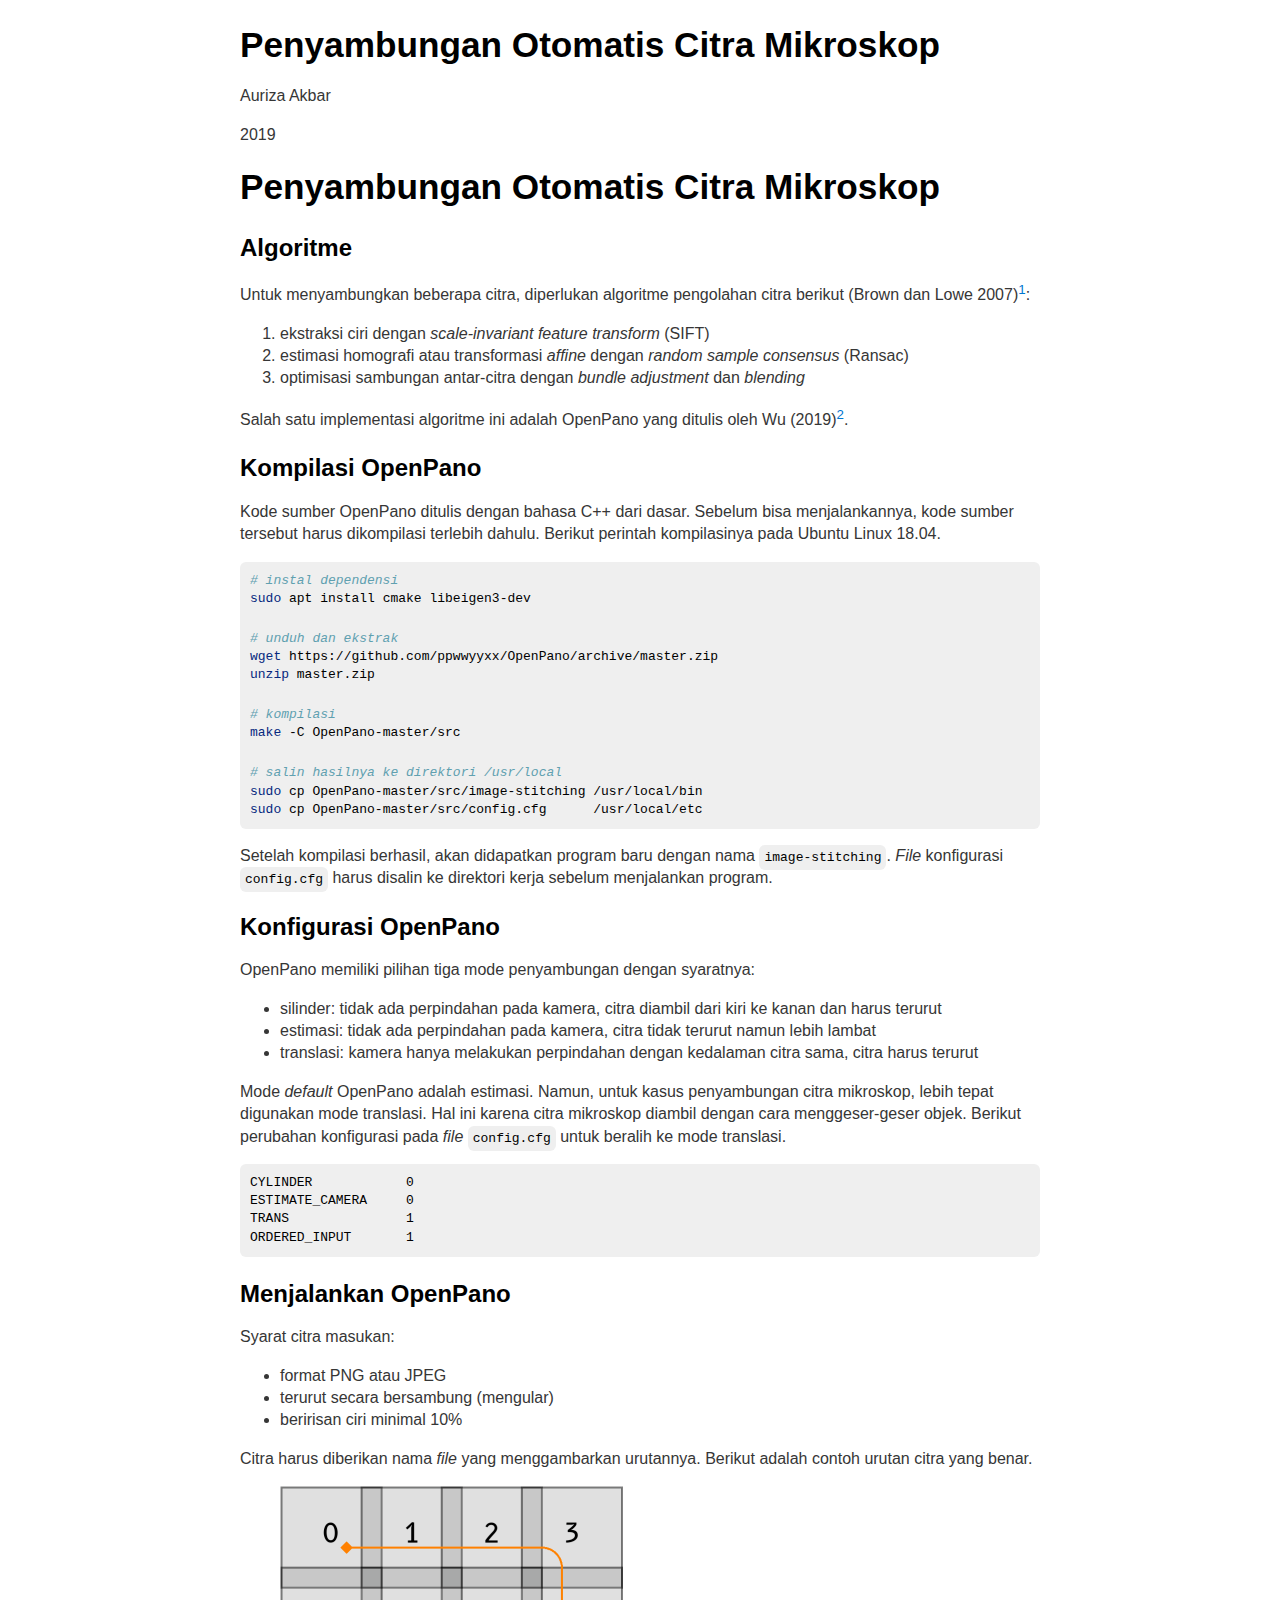
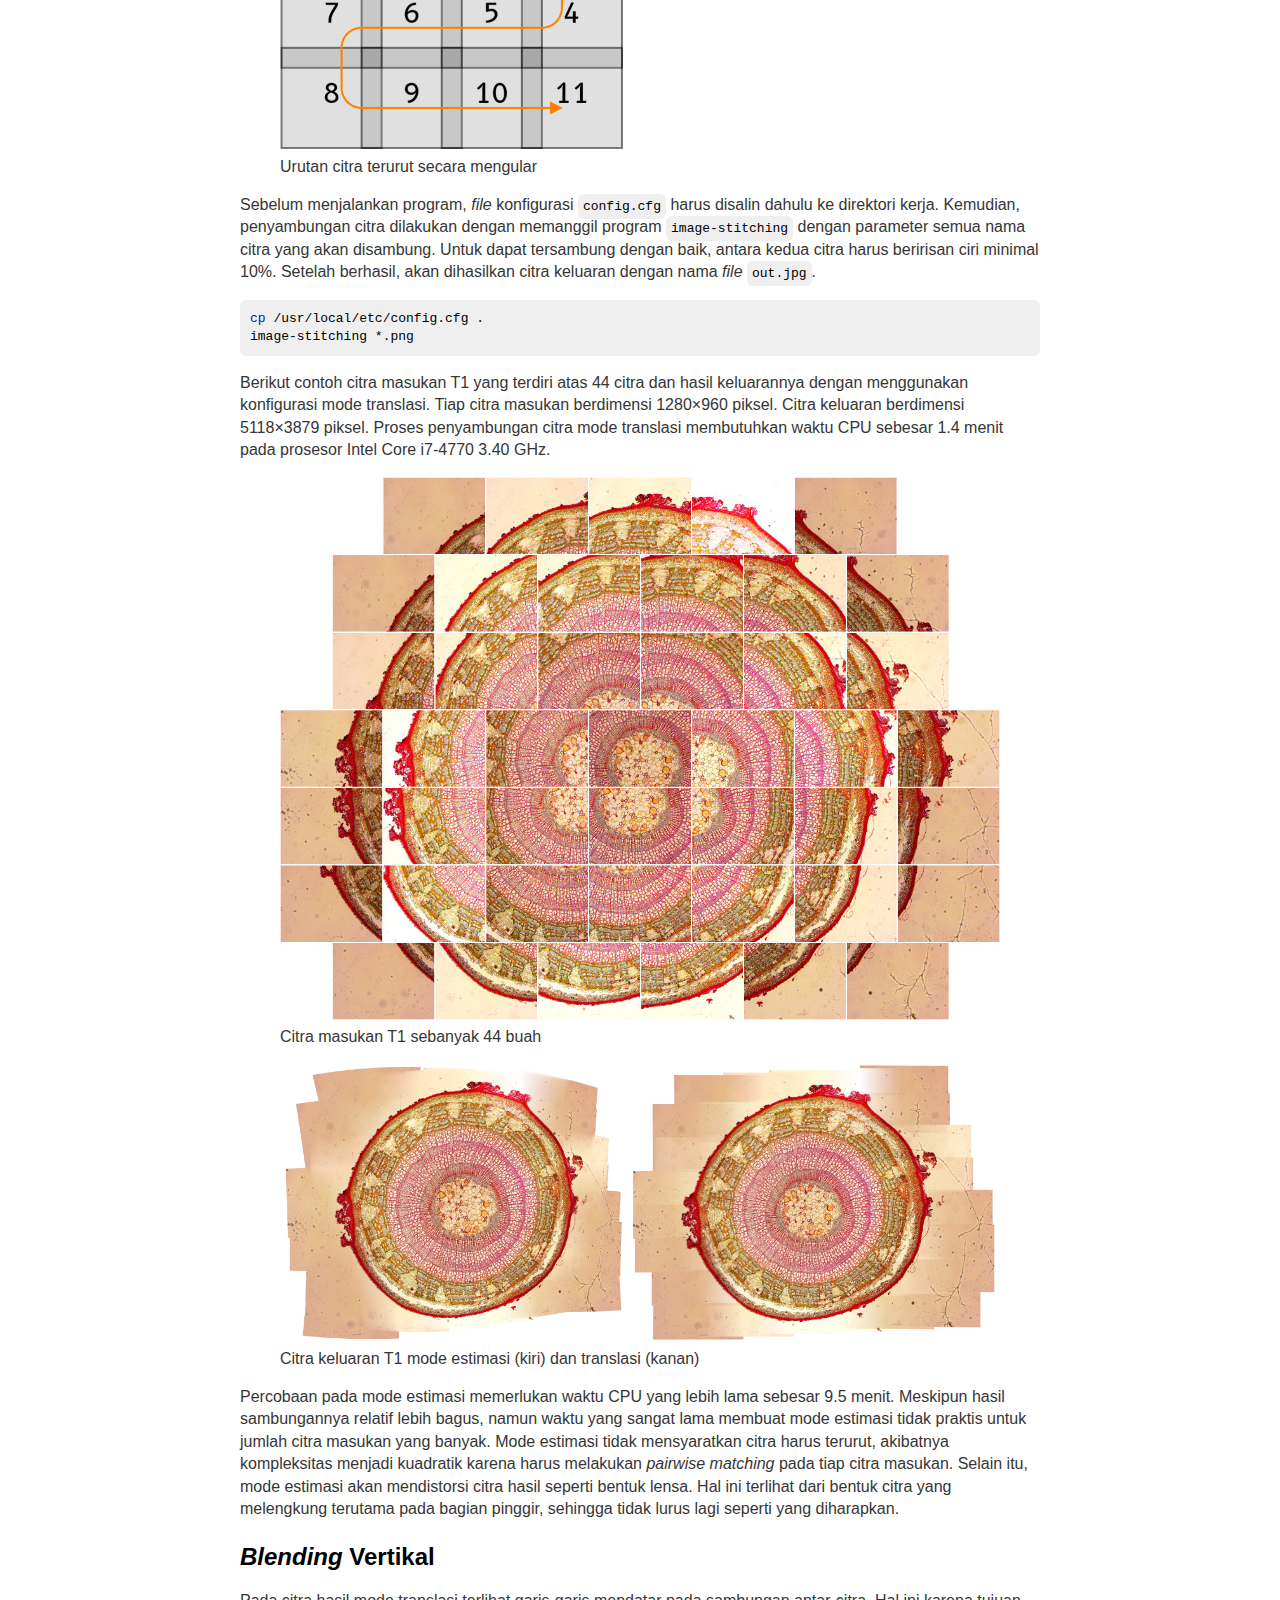
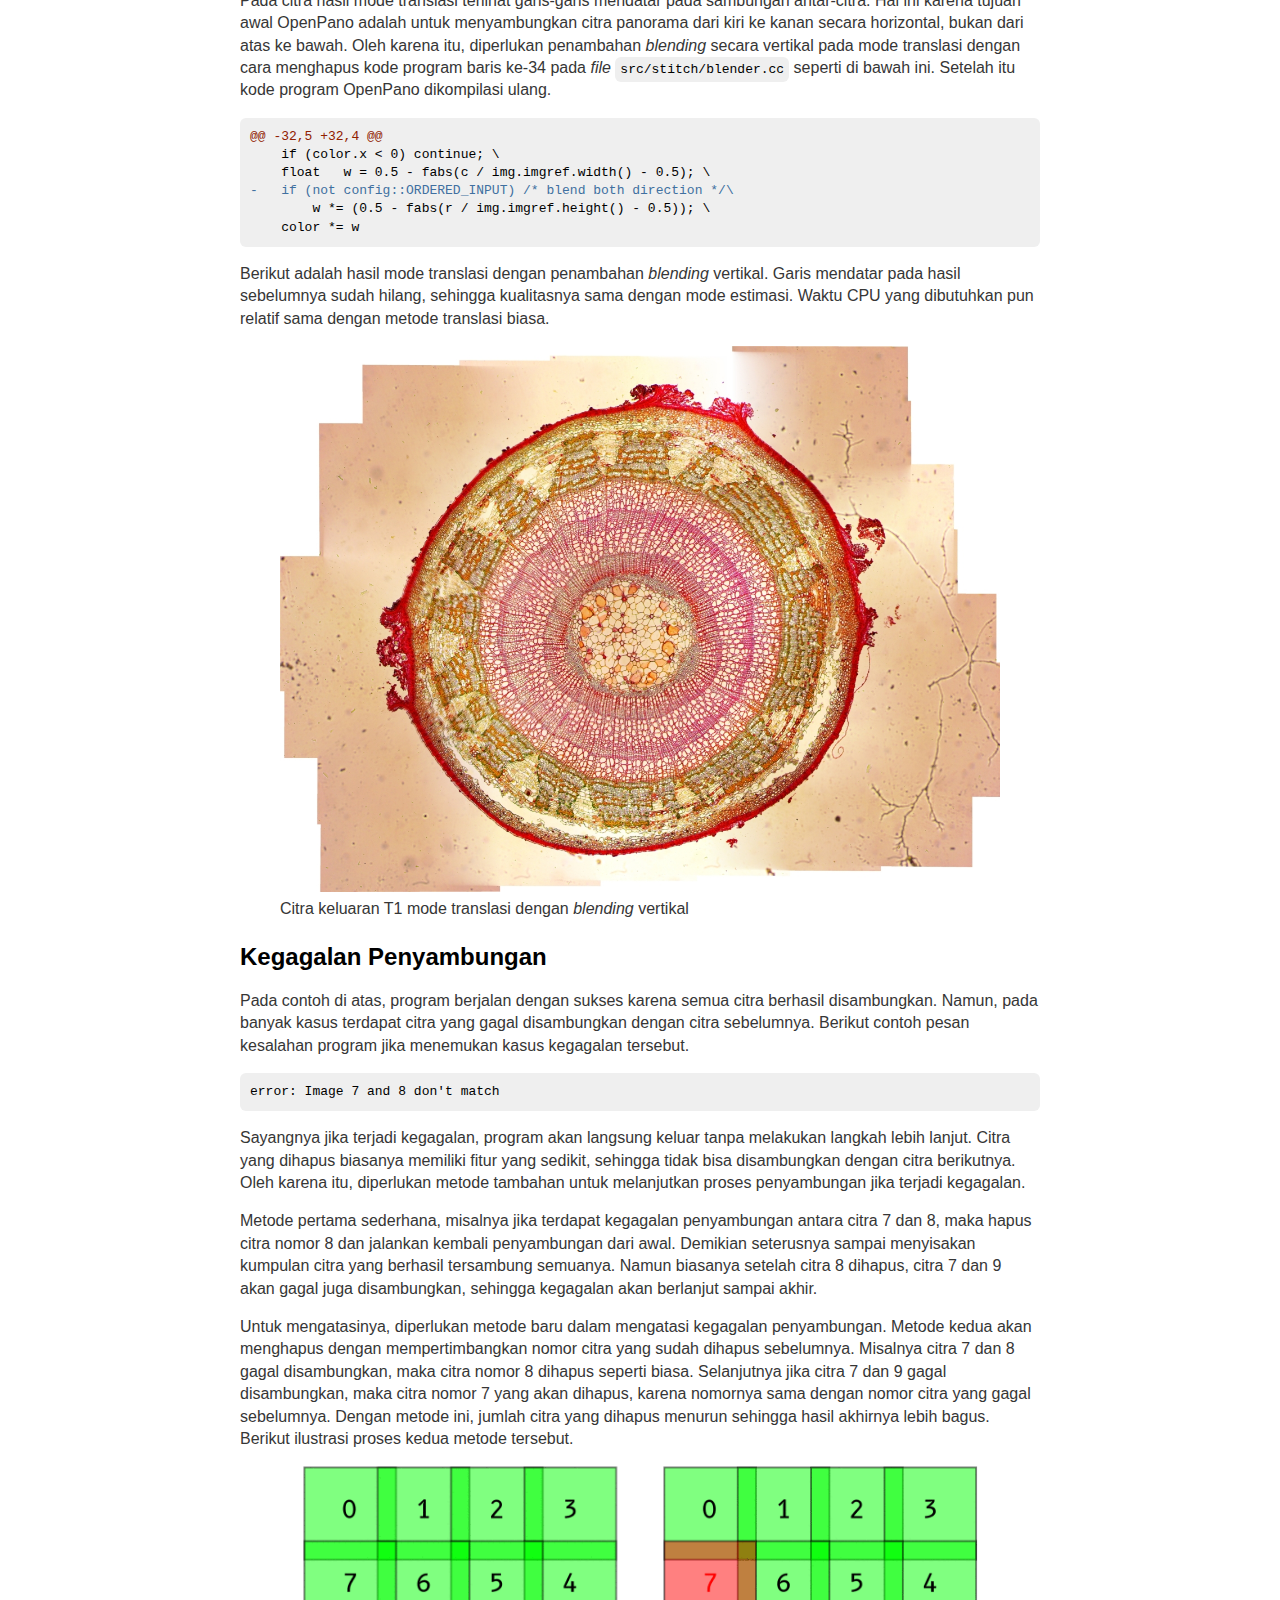
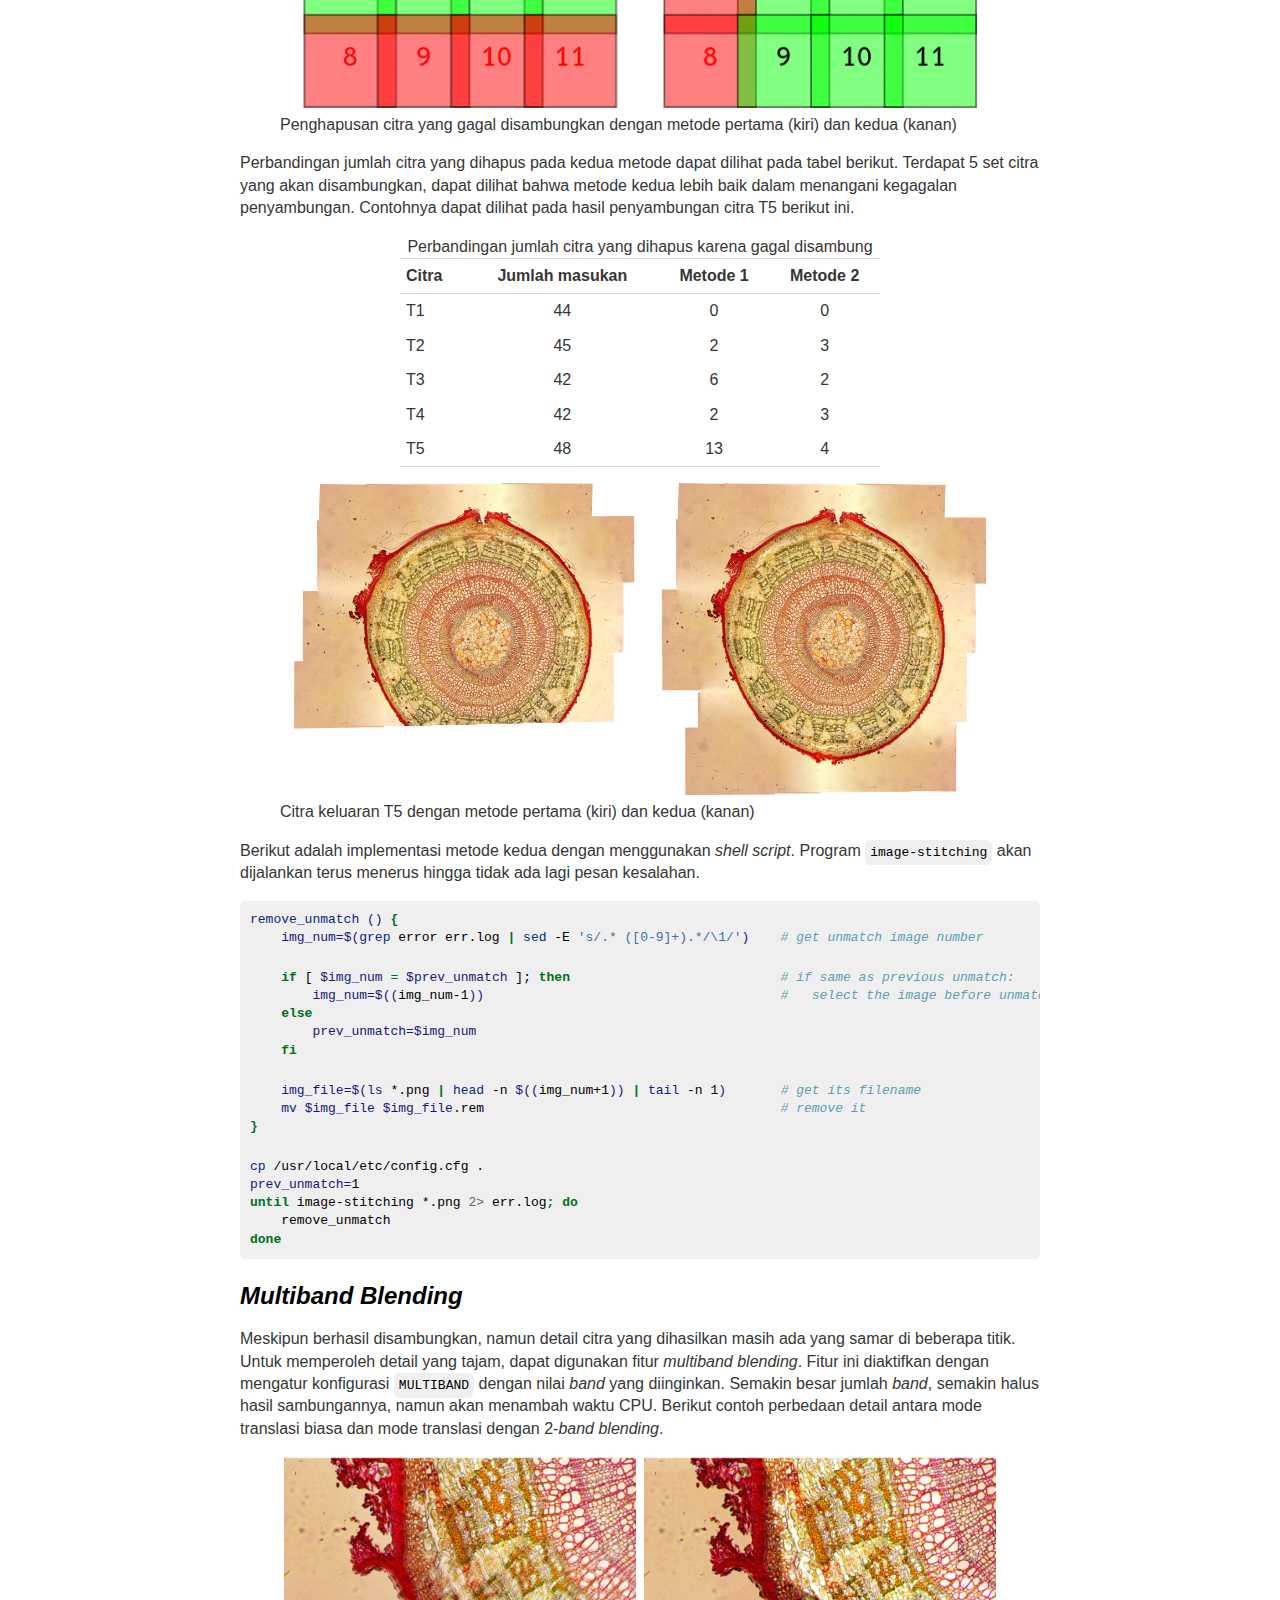
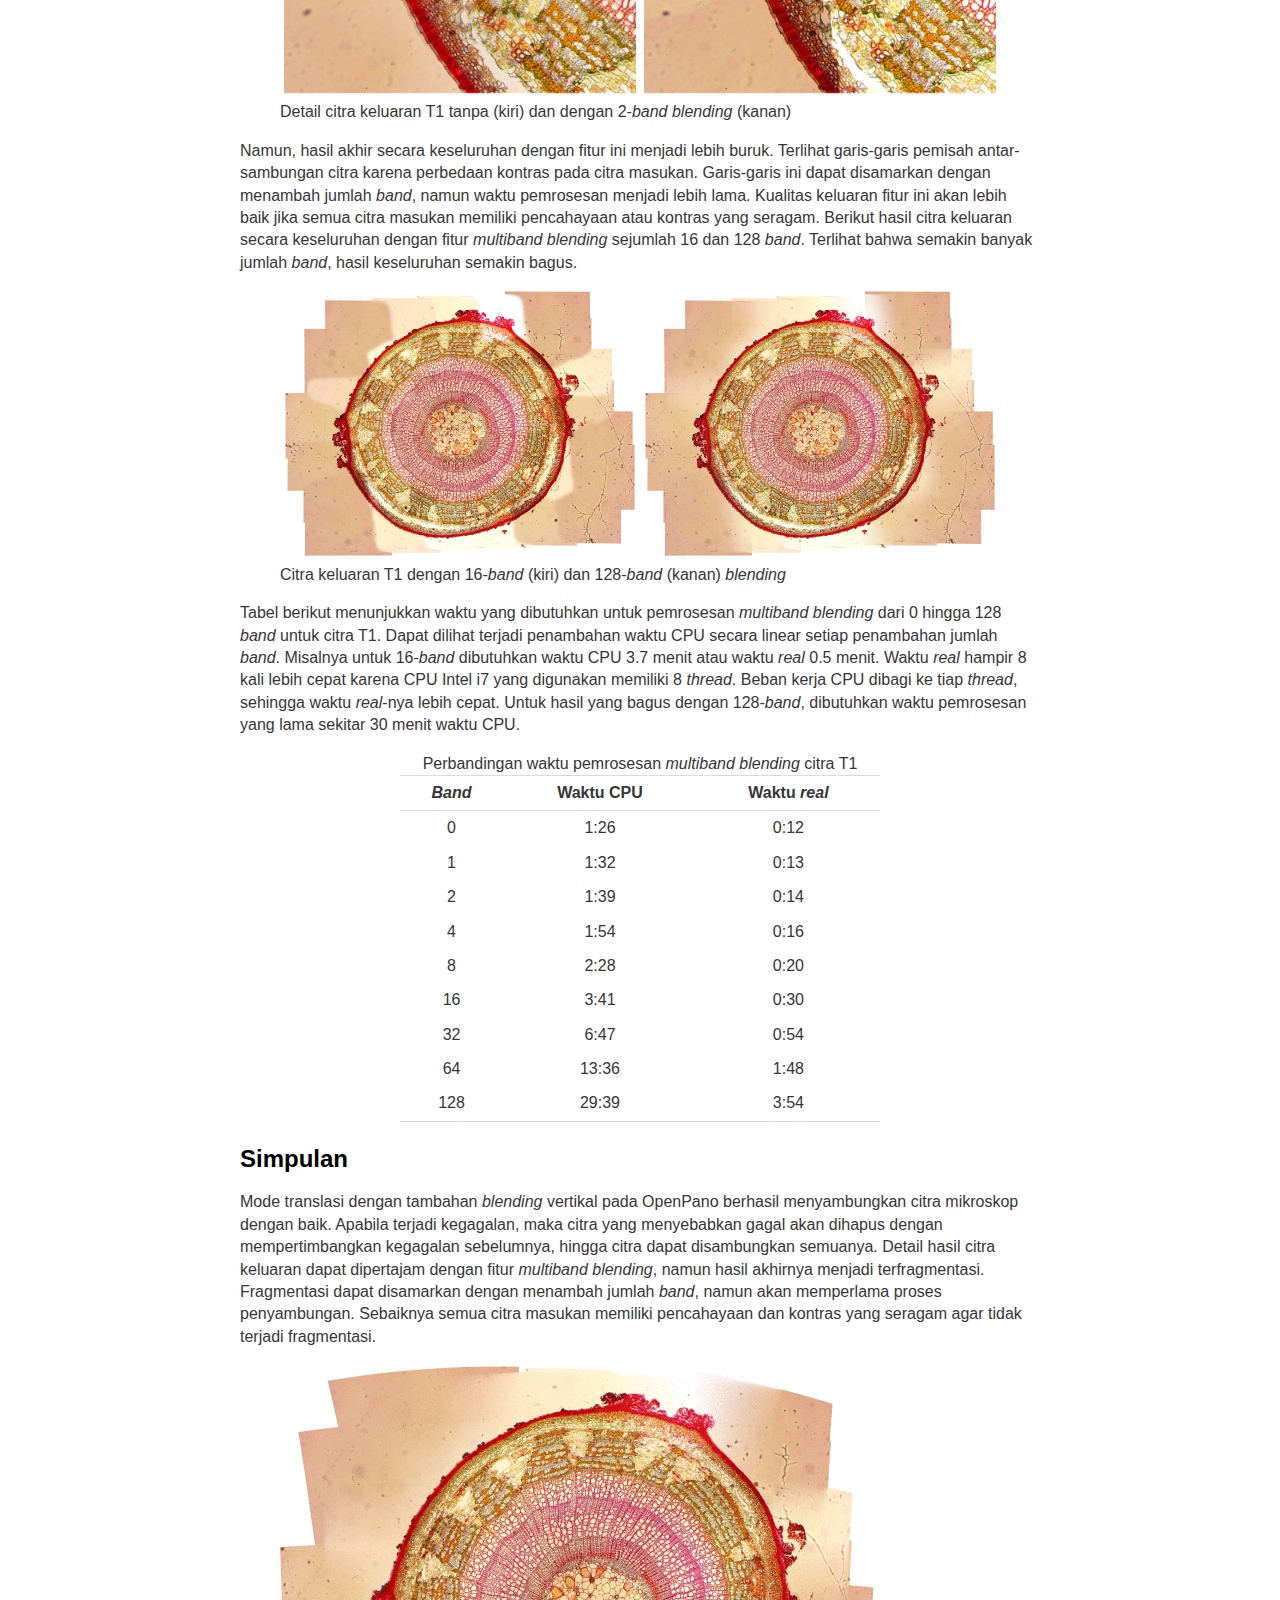
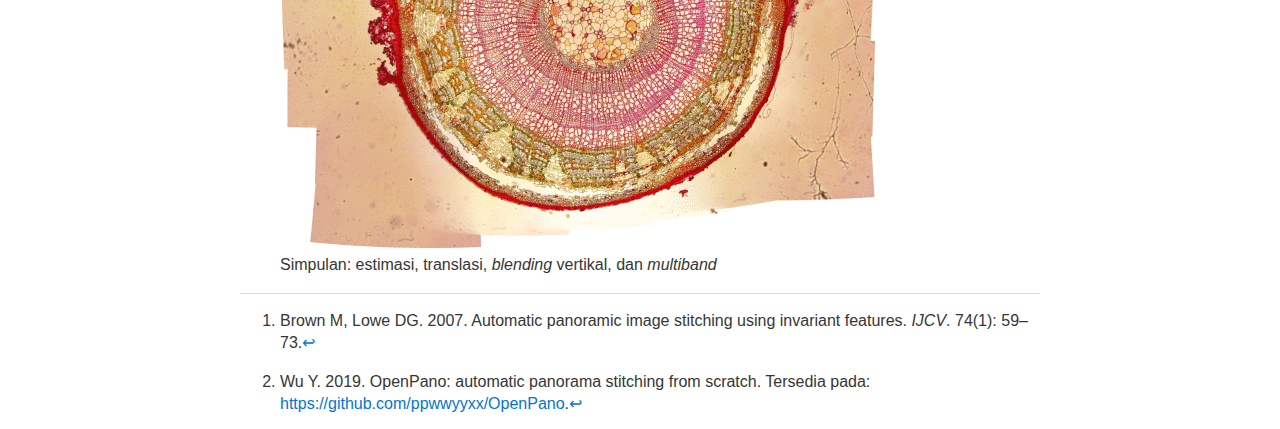
<file: index.html>
<!DOCTYPE html>
<html xmlns="http://www.w3.org/1999/xhtml" lang="" xml:lang="">
<head>
  <meta charset="utf-8" />
  <meta name="generator" content="pandoc" />
  <meta name="viewport" content="width=device-width, initial-scale=1.0, user-scalable=yes" />
  <meta name="author" content="Auriza Akbar" />
  <meta name="dcterms.date" content="2019-01-01" />
  <title>Penyambungan Otomatis Citra Mikroskop</title>
  <style>
      code{white-space: pre-wrap;}
      span.smallcaps{font-variant: small-caps;}
      span.underline{text-decoration: underline;}
      div.column{display: inline-block; vertical-align: top; width: 50%;}
  </style>
  <style>
a.sourceLine { display: inline-block; line-height: 1.25; }
a.sourceLine { pointer-events: none; color: inherit; text-decoration: inherit; }
a.sourceLine:empty { height: 1.2em; }
.sourceCode { overflow: visible; }
code.sourceCode { white-space: pre; position: relative; }
div.sourceCode { margin: 1em 0; }
pre.sourceCode { margin: 0; }
@media screen {
div.sourceCode { overflow: auto; }
}
@media print {
code.sourceCode { white-space: pre-wrap; }
a.sourceLine { text-indent: -1em; padding-left: 1em; }
}
pre.numberSource a.sourceLine
  { position: relative; left: -4em; }
pre.numberSource a.sourceLine::before
  { content: attr(title);
    position: relative; left: -1em; text-align: right; vertical-align: baseline;
    border: none; pointer-events: all; display: inline-block;
    -webkit-touch-callout: none; -webkit-user-select: none;
    -khtml-user-select: none; -moz-user-select: none;
    -ms-user-select: none; user-select: none;
    padding: 0 4px; width: 4em;
    color: #aaaaaa;
  }
pre.numberSource { margin-left: 3em; border-left: 1px solid #aaaaaa;  padding-left: 4px; }
div.sourceCode
  {  }
@media screen {
a.sourceLine::before { text-decoration: underline; }
}
code span.al { color: #ff0000; font-weight: bold; } /* Alert */
code span.an { color: #60a0b0; font-weight: bold; font-style: italic; } /* Annotation */
code span.at { color: #7d9029; } /* Attribute */
code span.bn { color: #40a070; } /* BaseN */
code span.bu { } /* BuiltIn */
code span.cf { color: #007020; font-weight: bold; } /* ControlFlow */
code span.ch { color: #4070a0; } /* Char */
code span.cn { color: #880000; } /* Constant */
code span.co { color: #60a0b0; font-style: italic; } /* Comment */
code span.cv { color: #60a0b0; font-weight: bold; font-style: italic; } /* CommentVar */
code span.do { color: #ba2121; font-style: italic; } /* Documentation */
code span.dt { color: #902000; } /* DataType */
code span.dv { color: #40a070; } /* DecVal */
code span.er { color: #ff0000; font-weight: bold; } /* Error */
code span.ex { } /* Extension */
code span.fl { color: #40a070; } /* Float */
code span.fu { color: #06287e; } /* Function */
code span.im { } /* Import */
code span.in { color: #60a0b0; font-weight: bold; font-style: italic; } /* Information */
code span.kw { color: #007020; font-weight: bold; } /* Keyword */
code span.op { color: #666666; } /* Operator */
code span.ot { color: #007020; } /* Other */
code span.pp { color: #bc7a00; } /* Preprocessor */
code span.sc { color: #4070a0; } /* SpecialChar */
code span.ss { color: #bb6688; } /* SpecialString */
code span.st { color: #4070a0; } /* String */
code span.va { color: #19177c; } /* Variable */
code span.vs { color: #4070a0; } /* VerbatimString */
code span.wa { color: #60a0b0; font-weight: bold; font-style: italic; } /* Warning */
  </style>
  <link rel="stylesheet" href="water.css" />
  <!--[if lt IE 9]>
    <script src="//cdnjs.cloudflare.com/ajax/libs/html5shiv/3.7.3/html5shiv-printshiv.min.js"></script>
  <![endif]-->
</head>
<body>
<header id="title-block-header">
<h1 class="title">Penyambungan Otomatis Citra Mikroskop</h1>
<p class="author">Auriza Akbar</p>
<p class="date">2019</p>
</header>
<h1 id="penyambungan-otomatis-citra-mikroskop">Penyambungan Otomatis Citra Mikroskop</h1>
<h2 id="algoritme">Algoritme</h2>
<p>Untuk menyambungkan beberapa citra, diperlukan algoritme pengolahan citra berikut (Brown dan Lowe 2007)<a href="#fn1" class="footnote-ref" id="fnref1" role="doc-noteref"><sup>1</sup></a>:</p>
<ol type="1">
<li>ekstraksi ciri dengan <em>scale-invariant feature transform</em> (SIFT)</li>
<li>estimasi homografi atau transformasi <em>affine</em> dengan <em>random sample consensus</em> (Ransac)</li>
<li>optimisasi sambungan antar-citra dengan <em>bundle adjustment</em> dan <em>blending</em></li>
</ol>
<p>Salah satu implementasi algoritme ini adalah OpenPano yang ditulis oleh Wu (2019)<a href="#fn2" class="footnote-ref" id="fnref2" role="doc-noteref"><sup>2</sup></a>.</p>
<h2 id="kompilasi-openpano">Kompilasi OpenPano</h2>
<p>Kode sumber OpenPano ditulis dengan bahasa C++ dari dasar. Sebelum bisa menjalankannya, kode sumber tersebut harus dikompilasi terlebih dahulu. Berikut perintah kompilasinya pada Ubuntu Linux 18.04.</p>
<div class="sourceCode" id="cb1"><pre class="sourceCode bash"><code class="sourceCode bash"><a class="sourceLine" id="cb1-1" title="1"><span class="co"># instal dependensi</span></a>
<a class="sourceLine" id="cb1-2" title="2"><span class="fu">sudo</span> apt install cmake libeigen3-dev</a>
<a class="sourceLine" id="cb1-3" title="3"></a>
<a class="sourceLine" id="cb1-4" title="4"><span class="co"># unduh dan ekstrak</span></a>
<a class="sourceLine" id="cb1-5" title="5"><span class="fu">wget</span> https://github.com/ppwwyyxx/OpenPano/archive/master.zip</a>
<a class="sourceLine" id="cb1-6" title="6"><span class="fu">unzip</span> master.zip</a>
<a class="sourceLine" id="cb1-7" title="7"></a>
<a class="sourceLine" id="cb1-8" title="8"><span class="co"># kompilasi</span></a>
<a class="sourceLine" id="cb1-9" title="9"><span class="fu">make</span> -C OpenPano-master/src</a>
<a class="sourceLine" id="cb1-10" title="10"></a>
<a class="sourceLine" id="cb1-11" title="11"><span class="co"># salin hasilnya ke direktori /usr/local</span></a>
<a class="sourceLine" id="cb1-12" title="12"><span class="fu">sudo</span> cp OpenPano-master/src/image-stitching /usr/local/bin</a>
<a class="sourceLine" id="cb1-13" title="13"><span class="fu">sudo</span> cp OpenPano-master/src/config.cfg      /usr/local/etc</a></code></pre></div>
<p>Setelah kompilasi berhasil, akan didapatkan program baru dengan nama <code>image-stitching</code>. <em>File</em> konfigurasi <code>config.cfg</code> harus disalin ke direktori kerja sebelum menjalankan program.</p>
<h2 id="konfigurasi-openpano">Konfigurasi OpenPano</h2>
<p>OpenPano memiliki pilihan tiga mode penyambungan dengan syaratnya:</p>
<ul>
<li>silinder: tidak ada perpindahan pada kamera, citra diambil dari kiri ke kanan dan harus terurut</li>
<li>estimasi: tidak ada perpindahan pada kamera, citra tidak terurut namun lebih lambat</li>
<li>translasi: kamera hanya melakukan perpindahan dengan kedalaman citra sama, citra harus terurut</li>
</ul>
<p>Mode <em>default</em> OpenPano adalah estimasi. Namun, untuk kasus penyambungan citra mikroskop, lebih tepat digunakan mode translasi. Hal ini karena citra mikroskop diambil dengan cara menggeser-geser objek. Berikut perubahan konfigurasi pada <em>file</em> <code>config.cfg</code> untuk beralih ke mode translasi.</p>
<pre><code>CYLINDER            0
ESTIMATE_CAMERA     0
TRANS               1
ORDERED_INPUT       1</code></pre>
<h2 id="menjalankan-openpano">Menjalankan OpenPano</h2>
<p>Syarat citra masukan:</p>
<ul>
<li>format PNG atau JPEG</li>
<li>terurut secara bersambung (mengular)</li>
<li>beririsan ciri minimal 10%</li>
</ul>
<p>Citra harus diberikan nama <em>file</em> yang menggambarkan urutannya. Berikut adalah contoh urutan citra yang benar.</p>
<figure>
<img src="order.png" alt="Urutan citra terurut secara mengular" /><figcaption>Urutan citra terurut secara mengular</figcaption>
</figure>
<p>Sebelum menjalankan program, <em>file</em> konfigurasi <code>config.cfg</code> harus disalin dahulu ke direktori kerja. Kemudian, penyambungan citra dilakukan dengan memanggil program <code>image-stitching</code> dengan parameter semua nama citra yang akan disambung. Untuk dapat tersambung dengan baik, antara kedua citra harus beririsan ciri minimal 10%. Setelah berhasil, akan dihasilkan citra keluaran dengan nama <em>file</em> <code>out.jpg</code>.</p>
<div class="sourceCode" id="cb3"><pre class="sourceCode bash"><code class="sourceCode bash"><a class="sourceLine" id="cb3-1" title="1"><span class="fu">cp</span> /usr/local/etc/config.cfg .</a>
<a class="sourceLine" id="cb3-2" title="2"><span class="ex">image-stitching</span> *.png</a></code></pre></div>
<p>Berikut contoh citra masukan T1 yang terdiri atas 44 citra dan hasil keluarannya dengan menggunakan konfigurasi mode translasi. Tiap citra masukan berdimensi 1280×960 piksel. Citra keluaran berdimensi 5118×3879 piksel. Proses penyambungan citra mode translasi membutuhkan waktu CPU sebesar 1.4 menit pada prosesor Intel Core i7-4770 3.40 GHz.</p>
<figure>
<img src="input.jpg" alt="Citra masukan T1 sebanyak 44 buah" /><figcaption>Citra masukan T1 sebanyak 44 buah</figcaption>
</figure>
<figure>
<img src="est-tra.jpg" alt="Citra keluaran T1 mode estimasi (kiri) dan translasi (kanan)" /><figcaption>Citra keluaran T1 mode estimasi (kiri) dan translasi (kanan)</figcaption>
</figure>
<p>Percobaan pada mode estimasi memerlukan waktu CPU yang lebih lama sebesar 9.5 menit. Meskipun hasil sambungannya relatif lebih bagus, namun waktu yang sangat lama membuat mode estimasi tidak praktis untuk jumlah citra masukan yang banyak. Mode estimasi tidak mensyaratkan citra harus terurut, akibatnya kompleksitas menjadi kuadratik karena harus melakukan <em>pairwise matching</em> pada tiap citra masukan. Selain itu, mode estimasi akan mendistorsi citra hasil seperti bentuk lensa. Hal ini terlihat dari bentuk citra yang melengkung terutama pada bagian pinggir, sehingga tidak lurus lagi seperti yang diharapkan.</p>
<h2 id="blending-vertikal"><em>Blending</em> Vertikal</h2>
<p>Pada citra hasil mode translasi terlihat garis-garis mendatar pada sambungan antar-citra. Hal ini karena tujuan awal OpenPano adalah untuk menyambungkan citra panorama dari kiri ke kanan secara horizontal, bukan dari atas ke bawah. Oleh karena itu, diperlukan penambahan <em>blending</em> secara vertikal pada mode translasi dengan cara menghapus kode program baris ke-34 pada <em>file</em> <code>src/stitch/blender.cc</code> seperti di bawah ini. Setelah itu kode program OpenPano dikompilasi ulang.</p>
<div class="sourceCode" id="cb4"><pre class="sourceCode diff"><code class="sourceCode diff"><a class="sourceLine" id="cb4-1" title="1"><span class="dt">@@ -32,5 +32,4 @@</span></a>
<a class="sourceLine" id="cb4-2" title="2">    if (color.x &lt; 0) continue; \</a>
<a class="sourceLine" id="cb4-3" title="3">    float   w = 0.5 - fabs(c / img.imgref.width() - 0.5); \</a>
<a class="sourceLine" id="cb4-4" title="4"><span class="st">-   if (not config::ORDERED_INPUT) /* blend both direction */\</span></a>
<a class="sourceLine" id="cb4-5" title="5">        w *= (0.5 - fabs(r / img.imgref.height() - 0.5)); \</a>
<a class="sourceLine" id="cb4-6" title="6">    color *= w</a></code></pre></div>
<p>Berikut adalah hasil mode translasi dengan penambahan <em>blending</em> vertikal. Garis mendatar pada hasil sebelumnya sudah hilang, sehingga kualitasnya sama dengan mode estimasi. Waktu CPU yang dibutuhkan pun relatif sama dengan metode translasi biasa.</p>
<figure>
<img src="out-trv.jpg" alt="Citra keluaran T1 mode translasi dengan blending vertikal" /><figcaption>Citra keluaran T1 mode translasi dengan <em>blending</em> vertikal</figcaption>
</figure>
<h2 id="kegagalan-penyambungan">Kegagalan Penyambungan</h2>
<p>Pada contoh di atas, program berjalan dengan sukses karena semua citra berhasil disambungkan. Namun, pada banyak kasus terdapat citra yang gagal disambungkan dengan citra sebelumnya. Berikut contoh pesan kesalahan program jika menemukan kasus kegagalan tersebut.</p>
<pre><code>error: Image 7 and 8 don&#39;t match</code></pre>
<p>Sayangnya jika terjadi kegagalan, program akan langsung keluar tanpa melakukan langkah lebih lanjut. Citra yang dihapus biasanya memiliki fitur yang sedikit, sehingga tidak bisa disambungkan dengan citra berikutnya. Oleh karena itu, diperlukan metode tambahan untuk melanjutkan proses penyambungan jika terjadi kegagalan.</p>
<p>Metode pertama sederhana, misalnya jika terdapat kegagalan penyambungan antara citra 7 dan 8, maka hapus citra nomor 8 dan jalankan kembali penyambungan dari awal. Demikian seterusnya sampai menyisakan kumpulan citra yang berhasil tersambung semuanya. Namun biasanya setelah citra 8 dihapus, citra 7 dan 9 akan gagal juga disambungkan, sehingga kegagalan akan berlanjut sampai akhir.</p>
<p>Untuk mengatasinya, diperlukan metode baru dalam mengatasi kegagalan penyambungan. Metode kedua akan menghapus dengan mempertimbangkan nomor citra yang sudah dihapus sebelumnya. Misalnya citra 7 dan 8 gagal disambungkan, maka citra nomor 8 dihapus seperti biasa. Selanjutnya jika citra 7 dan 9 gagal disambungkan, maka citra nomor 7 yang akan dihapus, karena nomornya sama dengan nomor citra yang gagal sebelumnya. Dengan metode ini, jumlah citra yang dihapus menurun sehingga hasil akhirnya lebih bagus. Berikut ilustrasi proses kedua metode tersebut.</p>
<figure>
<img src="method.gif" alt="Penghapusan citra yang gagal disambungkan dengan metode pertama (kiri) dan kedua (kanan)" /><figcaption>Penghapusan citra yang gagal disambungkan dengan metode pertama (kiri) dan kedua (kanan)</figcaption>
</figure>
<p>Perbandingan jumlah citra yang dihapus pada kedua metode dapat dilihat pada tabel berikut. Terdapat 5 set citra yang akan disambungkan, dapat dilihat bahwa metode kedua lebih baik dalam menangani kegagalan penyambungan. Contohnya dapat dilihat pada hasil penyambungan citra T5 berikut ini.</p>
<table>
<caption>Perbandingan jumlah citra yang dihapus karena gagal disambung</caption>
<thead>
<tr class="header">
<th style="text-align: left;">Citra</th>
<th style="text-align: center;">Jumlah masukan</th>
<th style="text-align: center;">Metode 1</th>
<th style="text-align: center;">Metode 2</th>
</tr>
</thead>
<tbody>
<tr class="odd">
<td style="text-align: left;">T1</td>
<td style="text-align: center;">44</td>
<td style="text-align: center;">0</td>
<td style="text-align: center;">0</td>
</tr>
<tr class="even">
<td style="text-align: left;">T2</td>
<td style="text-align: center;">45</td>
<td style="text-align: center;">2</td>
<td style="text-align: center;">3</td>
</tr>
<tr class="odd">
<td style="text-align: left;">T3</td>
<td style="text-align: center;">42</td>
<td style="text-align: center;">6</td>
<td style="text-align: center;">2</td>
</tr>
<tr class="even">
<td style="text-align: left;">T4</td>
<td style="text-align: center;">42</td>
<td style="text-align: center;">2</td>
<td style="text-align: center;">3</td>
</tr>
<tr class="odd">
<td style="text-align: left;">T5</td>
<td style="text-align: center;">48</td>
<td style="text-align: center;">13</td>
<td style="text-align: center;">4</td>
</tr>
</tbody>
</table>
<figure>
<img src="method-t5.jpg" alt="Citra keluaran T5 dengan metode pertama (kiri) dan kedua (kanan)" /><figcaption>Citra keluaran T5 dengan metode pertama (kiri) dan kedua (kanan)</figcaption>
</figure>
<p>Berikut adalah implementasi metode kedua dengan menggunakan <em>shell script</em>. Program <code>image-stitching</code> akan dijalankan terus menerus hingga tidak ada lagi pesan kesalahan.</p>
<div class="sourceCode" id="cb6"><pre class="sourceCode bash"><code class="sourceCode bash"><a class="sourceLine" id="cb6-1" title="1"><span class="fu">remove_unmatch ()</span> <span class="kw">{</span></a>
<a class="sourceLine" id="cb6-2" title="2">    <span class="va">img_num=$(</span><span class="fu">grep</span> error err.log <span class="kw">|</span> <span class="fu">sed</span> -E <span class="st">&#39;s/.* ([0-9]+).*/\1/&#39;</span><span class="va">)</span>    <span class="co"># get unmatch image number</span></a>
<a class="sourceLine" id="cb6-3" title="3"></a>
<a class="sourceLine" id="cb6-4" title="4">    <span class="kw">if</span><span class="bu"> [</span> <span class="va">$img_num</span> <span class="ot">=</span> <span class="va">$prev_unmatch</span><span class="bu"> ]</span>; <span class="kw">then</span>                           <span class="co"># if same as previous unmatch:</span></a>
<a class="sourceLine" id="cb6-5" title="5">        <span class="va">img_num=$((</span>img_num-1<span class="va">))</span>                                      <span class="co">#   select the image before unmatch</span></a>
<a class="sourceLine" id="cb6-6" title="6">    <span class="kw">else</span></a>
<a class="sourceLine" id="cb6-7" title="7">        <span class="va">prev_unmatch=$img_num</span></a>
<a class="sourceLine" id="cb6-8" title="8">    <span class="kw">fi</span></a>
<a class="sourceLine" id="cb6-9" title="9"></a>
<a class="sourceLine" id="cb6-10" title="10">    <span class="va">img_file=$(</span><span class="fu">ls</span> *.png <span class="kw">|</span> <span class="fu">head</span> -n <span class="va">$((</span>img_num+1<span class="va">))</span> <span class="kw">|</span> <span class="fu">tail</span> -n 1<span class="va">)</span>       <span class="co"># get its filename</span></a>
<a class="sourceLine" id="cb6-11" title="11">    <span class="fu">mv</span> <span class="va">$img_file</span> <span class="va">$img_file</span>.rem                                      <span class="co"># remove it</span></a>
<a class="sourceLine" id="cb6-12" title="12"><span class="kw">}</span></a>
<a class="sourceLine" id="cb6-13" title="13"></a>
<a class="sourceLine" id="cb6-14" title="14"><span class="fu">cp</span> /usr/local/etc/config.cfg .</a>
<a class="sourceLine" id="cb6-15" title="15"><span class="va">prev_unmatch=</span>1</a>
<a class="sourceLine" id="cb6-16" title="16"><span class="kw">until</span> <span class="ex">image-stitching</span> *.png <span class="op">2&gt;</span> err.log<span class="kw">;</span> <span class="kw">do</span></a>
<a class="sourceLine" id="cb6-17" title="17">    <span class="ex">remove_unmatch</span></a>
<a class="sourceLine" id="cb6-18" title="18"><span class="kw">done</span></a></code></pre></div>
<h2 id="multiband-blending"><em>Multiband Blending</em></h2>
<p>Meskipun berhasil disambungkan, namun detail citra yang dihasilkan masih ada yang samar di beberapa titik. Untuk memperoleh detail yang tajam, dapat digunakan fitur <em>multiband blending</em>. Fitur ini diaktifkan dengan mengatur konfigurasi <code>MULTIBAND</code> dengan nilai <em>band</em> yang diinginkan. Semakin besar jumlah <em>band</em>, semakin halus hasil sambungannya, namun akan menambah waktu CPU. Berikut contoh perbedaan detail antara mode translasi biasa dan mode translasi dengan 2-<em>band blending</em>.</p>
<figure>
<img src="detail.jpg" alt="Detail citra keluaran T1 tanpa (kiri) dan dengan 2-band blending (kanan)" /><figcaption>Detail citra keluaran T1 tanpa (kiri) dan dengan 2-<em>band blending</em> (kanan)</figcaption>
</figure>
<p>Namun, hasil akhir secara keseluruhan dengan fitur ini menjadi lebih buruk. Terlihat garis-garis pemisah antar-sambungan citra karena perbedaan kontras pada citra masukan. Garis-garis ini dapat disamarkan dengan menambah jumlah <em>band</em>, namun waktu pemrosesan menjadi lebih lama. Kualitas keluaran fitur ini akan lebih baik jika semua citra masukan memiliki pencahayaan atau kontras yang seragam. Berikut hasil citra keluaran secara keseluruhan dengan fitur <em>multiband blending</em> sejumlah 16 dan 128 <em>band</em>. Terlihat bahwa semakin banyak jumlah <em>band</em>, hasil keseluruhan semakin bagus.</p>
<figure>
<img src="mband-16-128.jpg" alt="Citra keluaran T1 dengan 16-band (kiri) dan 128-band (kanan) blending" /><figcaption>Citra keluaran T1 dengan 16-<em>band</em> (kiri) dan 128-<em>band</em> (kanan) <em>blending</em></figcaption>
</figure>
<p>Tabel berikut menunjukkan waktu yang dibutuhkan untuk pemrosesan <em>multiband blending</em> dari 0 hingga 128 <em>band</em> untuk citra T1. Dapat dilihat terjadi penambahan waktu CPU secara linear setiap penambahan jumlah <em>band</em>. Misalnya untuk 16-<em>band</em> dibutuhkan waktu CPU 3.7 menit atau waktu <em>real</em> 0.5 menit. Waktu <em>real</em> hampir 8 kali lebih cepat karena CPU Intel i7 yang digunakan memiliki 8 <em>thread</em>. Beban kerja CPU dibagi ke tiap <em>thread</em>, sehingga waktu <em>real</em>-nya lebih cepat. Untuk hasil yang bagus dengan 128-<em>band</em>, dibutuhkan waktu pemrosesan yang lama sekitar 30 menit waktu CPU.</p>
<table>
<caption>Perbandingan waktu pemrosesan <em>multiband blending</em> citra T1</caption>
<thead>
<tr class="header">
<th style="text-align: center;"><em>Band</em></th>
<th style="text-align: center;">Waktu CPU</th>
<th style="text-align: center;">Waktu <em>real</em></th>
</tr>
</thead>
<tbody>
<tr class="odd">
<td style="text-align: center;">0</td>
<td style="text-align: center;">1:26</td>
<td style="text-align: center;">0:12</td>
</tr>
<tr class="even">
<td style="text-align: center;">1</td>
<td style="text-align: center;">1:32</td>
<td style="text-align: center;">0:13</td>
</tr>
<tr class="odd">
<td style="text-align: center;">2</td>
<td style="text-align: center;">1:39</td>
<td style="text-align: center;">0:14</td>
</tr>
<tr class="even">
<td style="text-align: center;">4</td>
<td style="text-align: center;">1:54</td>
<td style="text-align: center;">0:16</td>
</tr>
<tr class="odd">
<td style="text-align: center;">8</td>
<td style="text-align: center;">2:28</td>
<td style="text-align: center;">0:20</td>
</tr>
<tr class="even">
<td style="text-align: center;">16</td>
<td style="text-align: center;">3:41</td>
<td style="text-align: center;">0:30</td>
</tr>
<tr class="odd">
<td style="text-align: center;">32</td>
<td style="text-align: center;">6:47</td>
<td style="text-align: center;">0:54</td>
</tr>
<tr class="even">
<td style="text-align: center;">64</td>
<td style="text-align: center;">13:36</td>
<td style="text-align: center;">1:48</td>
</tr>
<tr class="odd">
<td style="text-align: center;">128</td>
<td style="text-align: center;">29:39</td>
<td style="text-align: center;">3:54</td>
</tr>
</tbody>
</table>
<h2 id="simpulan">Simpulan</h2>
<p>Mode translasi dengan tambahan <em>blending</em> vertikal pada OpenPano berhasil menyambungkan citra mikroskop dengan baik. Apabila terjadi kegagalan, maka citra yang menyebabkan gagal akan dihapus dengan mempertimbangkan kegagalan sebelumnya, hingga citra dapat disambungkan semuanya. Detail hasil citra keluaran dapat dipertajam dengan fitur <em>multiband blending</em>, namun hasil akhirnya menjadi terfragmentasi. Fragmentasi dapat disamarkan dengan menambah jumlah <em>band</em>, namun akan memperlama proses penyambungan. Sebaiknya semua citra masukan memiliki pencahayaan dan kontras yang seragam agar tidak terjadi fragmentasi.</p>
<figure>
<img src="out.gif" alt="Simpulan: estimasi, translasi, blending vertikal, dan multiband" /><figcaption>Simpulan: estimasi, translasi, <em>blending</em> vertikal, dan <em>multiband</em></figcaption>
</figure>
<!--

remove_unmatch1 () {
    img_num=$(grep error err.log | sed -E 's/.* ([0-9]+).*/\1/')    # get unmatch image number
    img_file=$(ls *.png | head -n $((img_num+1)) | tail -n 1)       # get its filename
    mv $img_file $img_file.rem                                      # remove it
}

Jumlah error

Citra   Metode 2                Metode 1                estimate
------  ----------              ------------------      ---------
1       0                       0                       0
2       3: 38,37,39             2: 38,39                0
3       2: 36,35                6: 36-41                0
4       3: 5,4,6                2: 5,6                  1: 5
5       4: 5,36,35,47           13: 5,36-47             2: 36,47


Metode          Tilia1 (44)     Tilia2 (45)     Tilia3 (42)     Tilia4 (42)     Tilia5 (48)
-------         -----------     ------------    ------------    ------------    -----------
`ESTIMATE`      9:30 (2:02)     9:26 (2:18)     7:34 (2:06)     8:04 (2:35)#    8:11 (1:52)$
`TRANSLATE`     1:26 (0:12)     1:25 (0:12)*    1:14 (0:11)+    1:15 (0:11)##   1:21 (0:11)$$
`TRANSLATE-2`   1:39 (0:14)     1:37 (0:14)*    1:26 (0:12)+    1:26 (0:12)##   1:34 (0:13)$$

                3:54 (1:14)
                5:10 (1:50)

*error: Image 37 and 38 don't match
+error: Image 35 and 36 don't match
#error: Found a tree of size 41!=42, image 5  are not connected well!
##error: Image 4 and 5 don't match
$error: Found a tree of size 46!=48, image 36 47  are not connected well!
$$error: Image 4 and 5 don't match

Intel i7-4770 4C/8T @ 3.40 GHz; SSD

| *Band* | Waktu CPU | Waktu *real* |
| ------ | :-------: | :----------: |
| 0      |   1:26    |     0:12     |
| 1      |   1:32    |     0:13     |
| 2      |   1:39    |     0:14     |
| 4      |   1:54    |     0:16     |
| 8      |   2:28    |     0:20     |
| 16     |   3:41    |     0:30     |
| 32     |   6:47    |     0:54     |
| 64     |   13:36   |     1:48     |
| 128    |   29:39   |     3:54     |


<http://ppwwyyxx.com/2016/How-to-Write-a-Panorama-Stitcher/>
-->
<section class="footnotes" role="doc-endnotes">
<hr />
<ol>
<li id="fn1" role="doc-endnote"><p>Brown M, Lowe DG. 2007. Automatic panoramic image stitching using invariant features. <em>IJCV</em>. 74(1): 59–73.<a href="#fnref1" class="footnote-back" role="doc-backlink">↩</a></p></li>
<li id="fn2" role="doc-endnote"><p>Wu Y. 2019. OpenPano: automatic panorama stitching from scratch. Tersedia pada: <a href="https://github.com/ppwwyyxx/OpenPano" class="uri">https://github.com/ppwwyyxx/OpenPano</a>.<a href="#fnref2" class="footnote-back" role="doc-backlink">↩</a></p></li>
</ol>
</section>
</body>
</html>
</file>
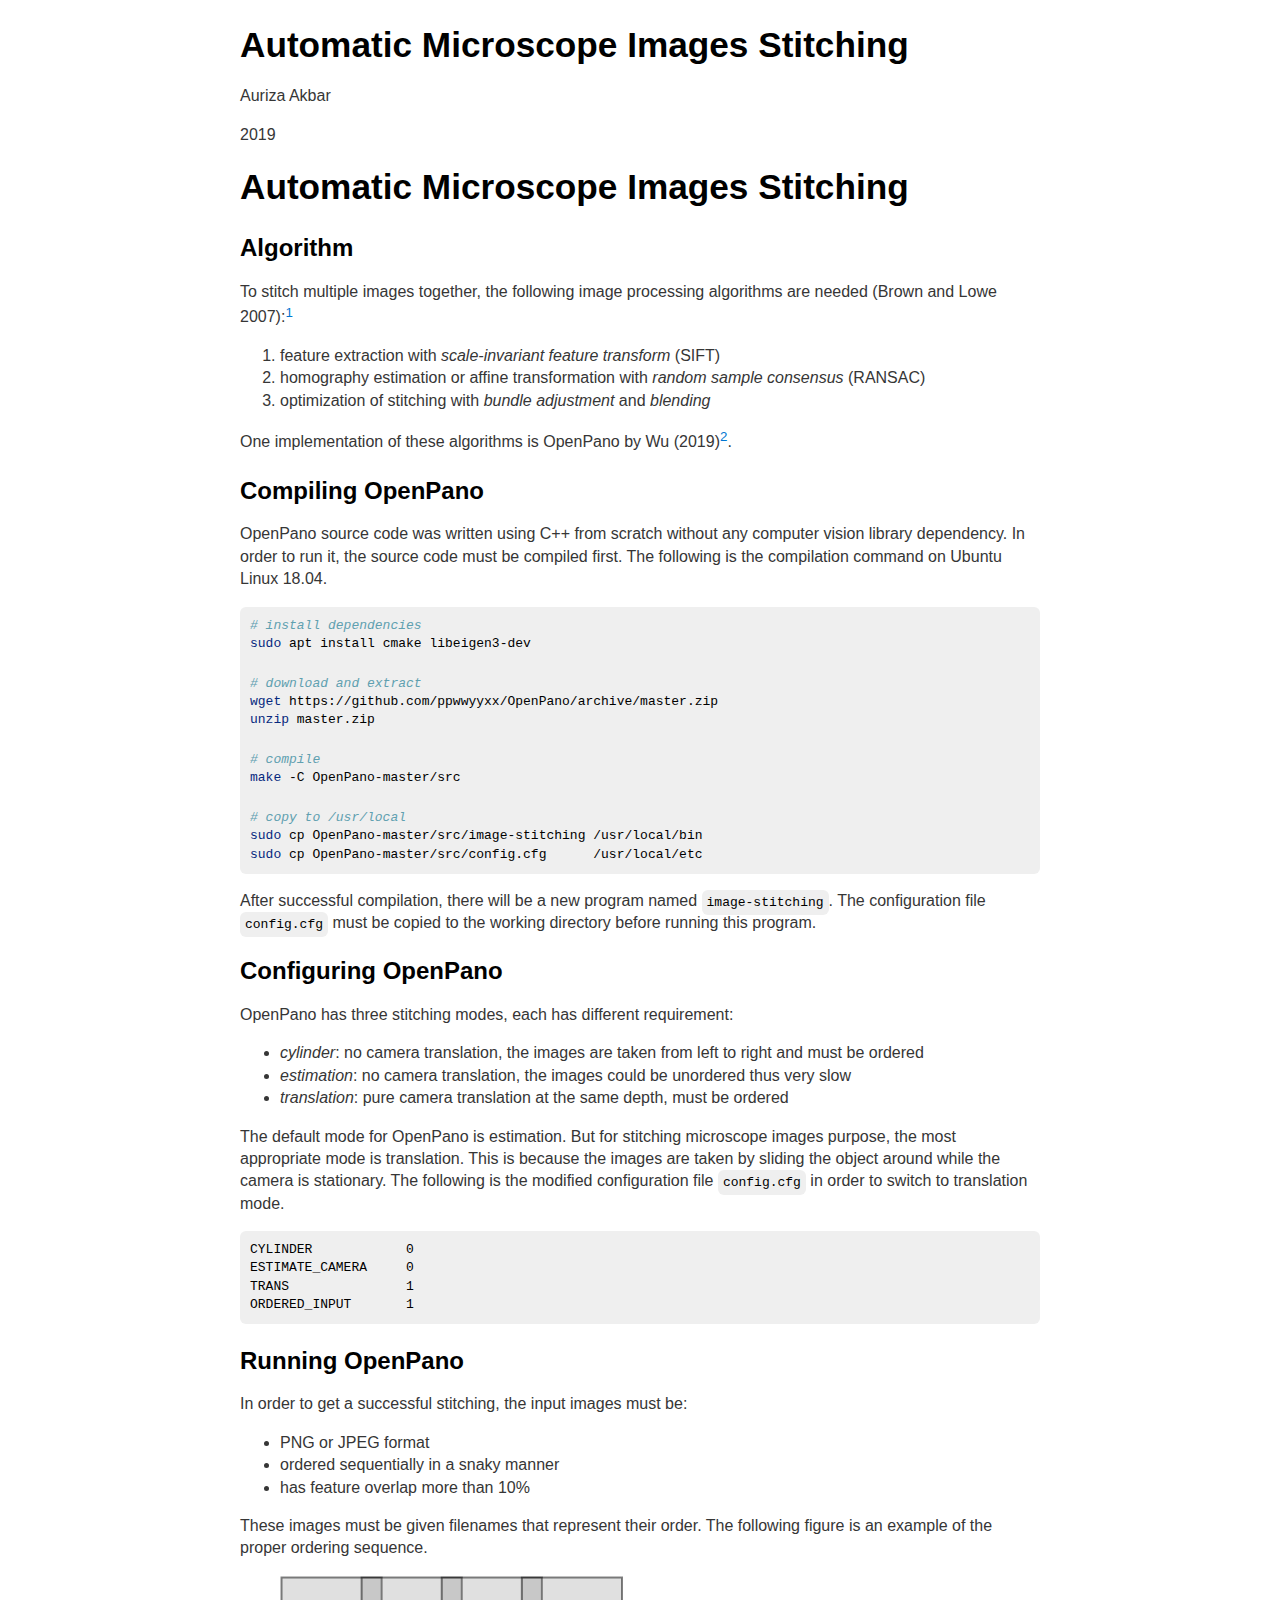
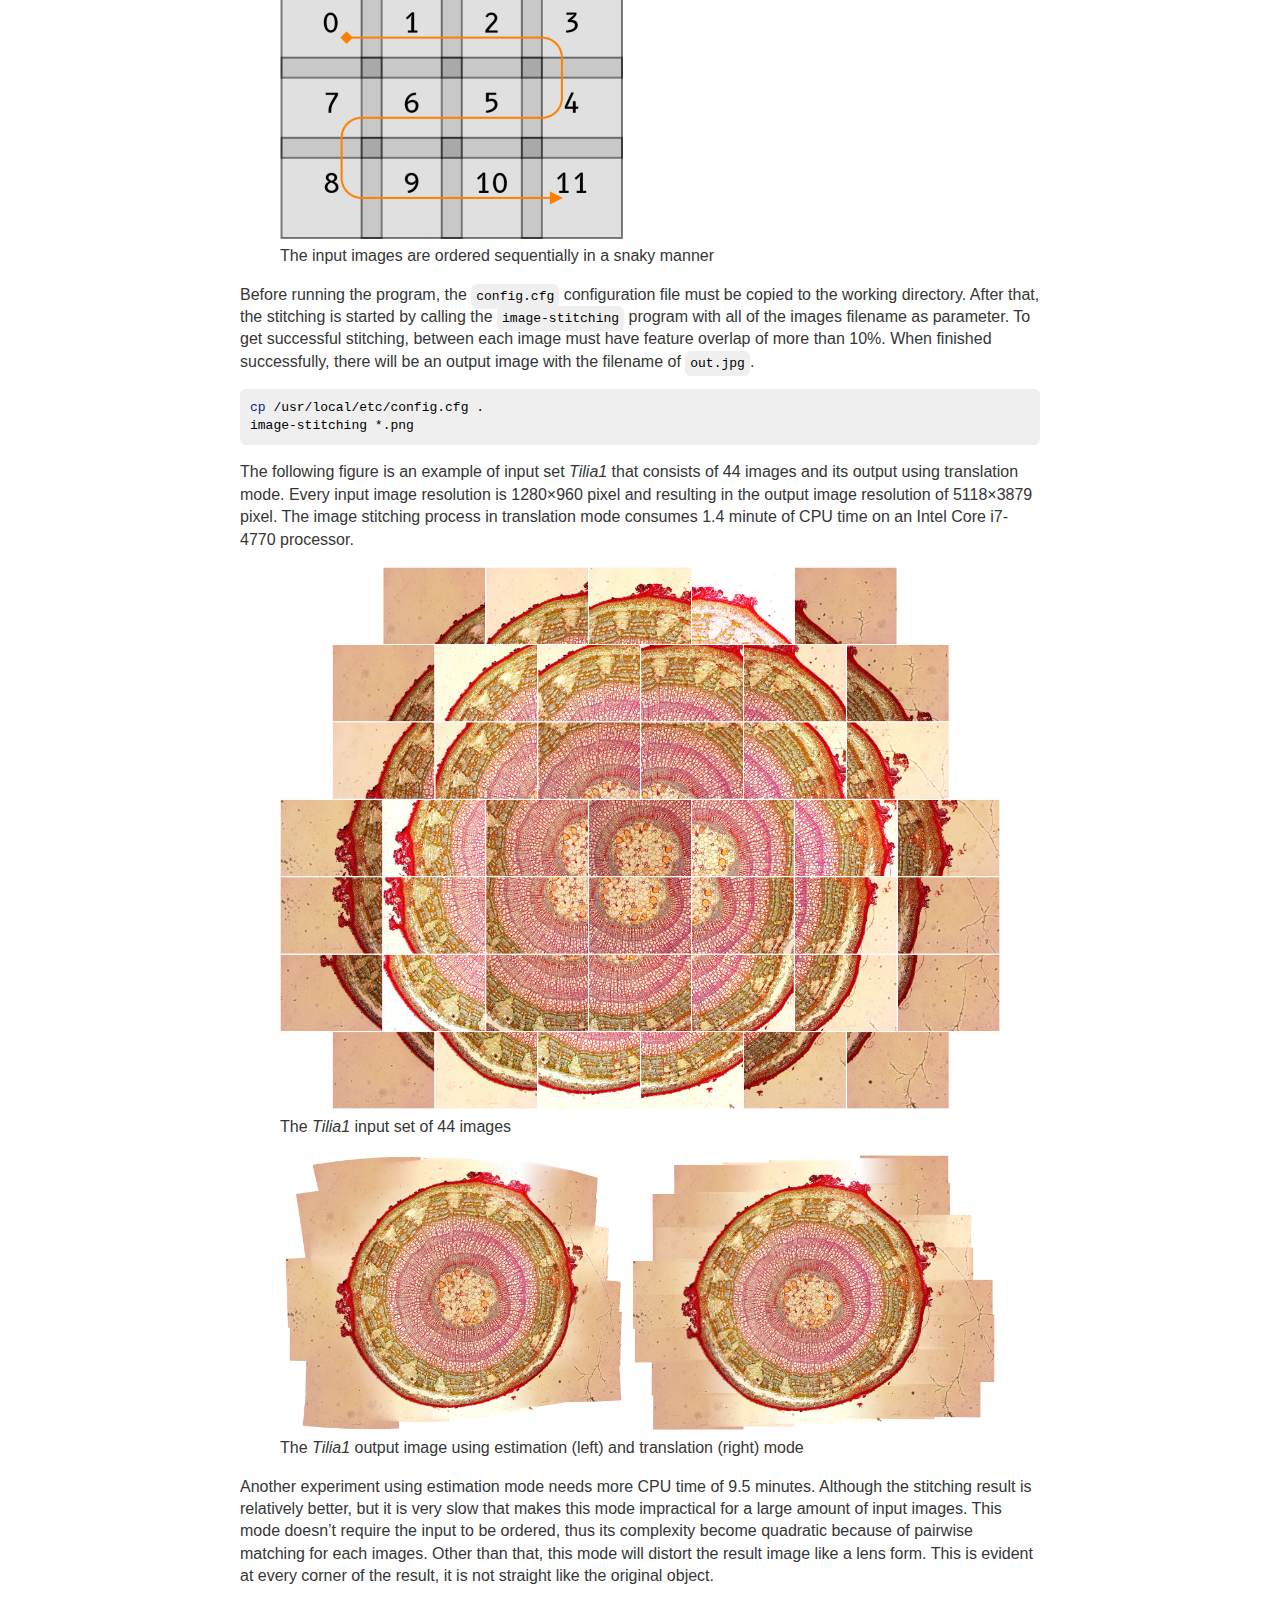
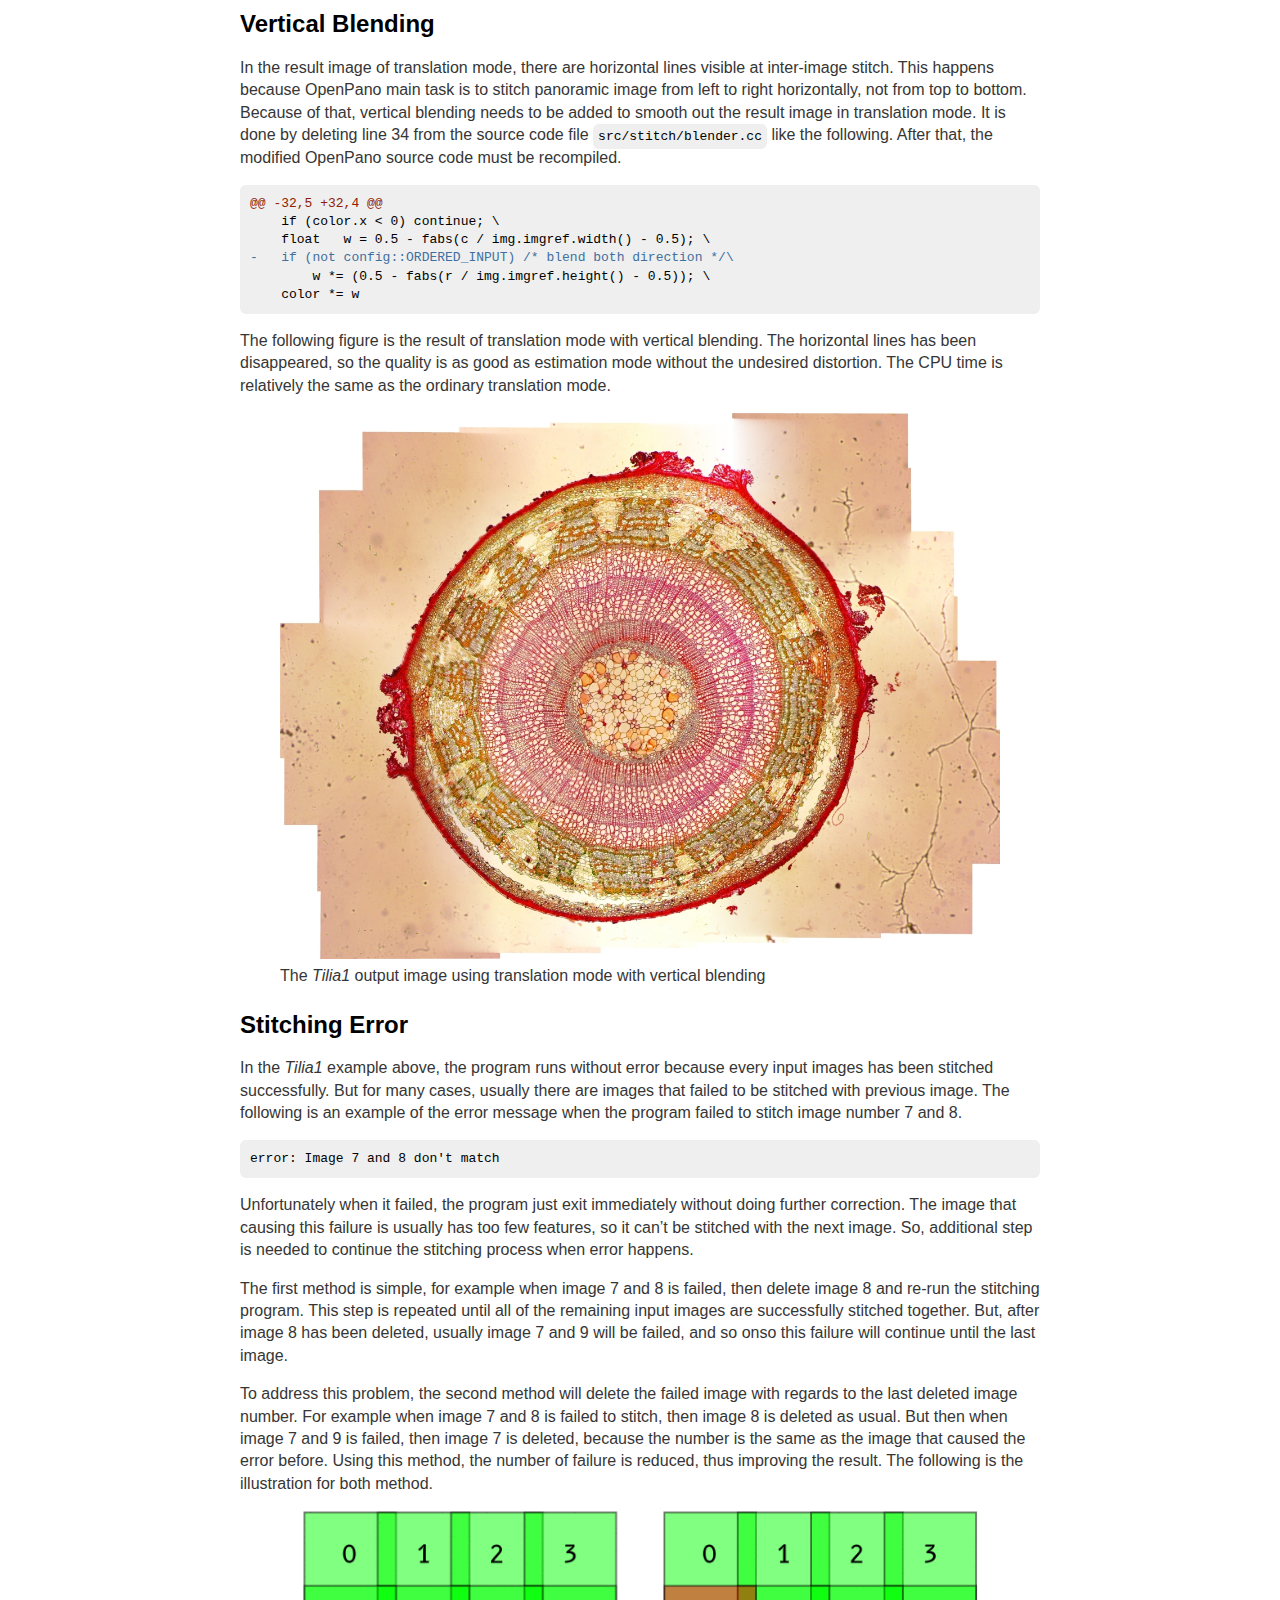
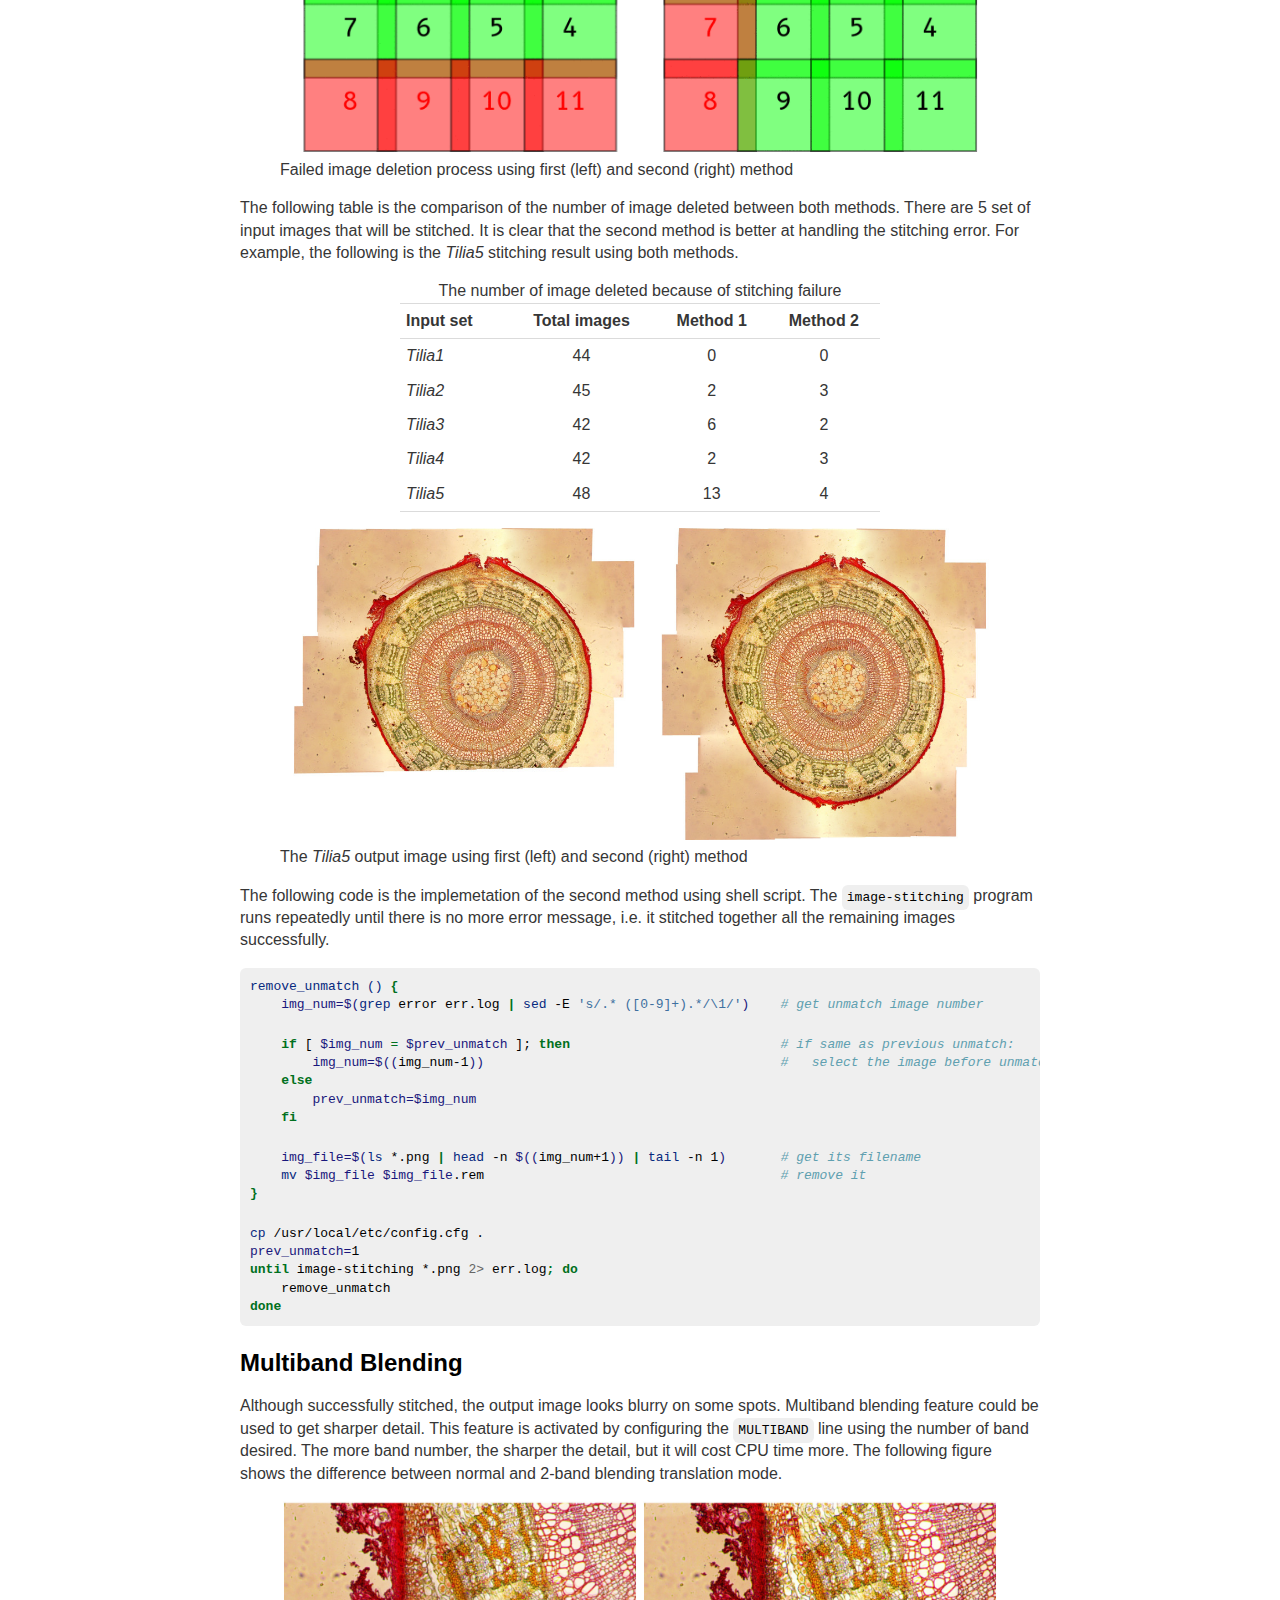
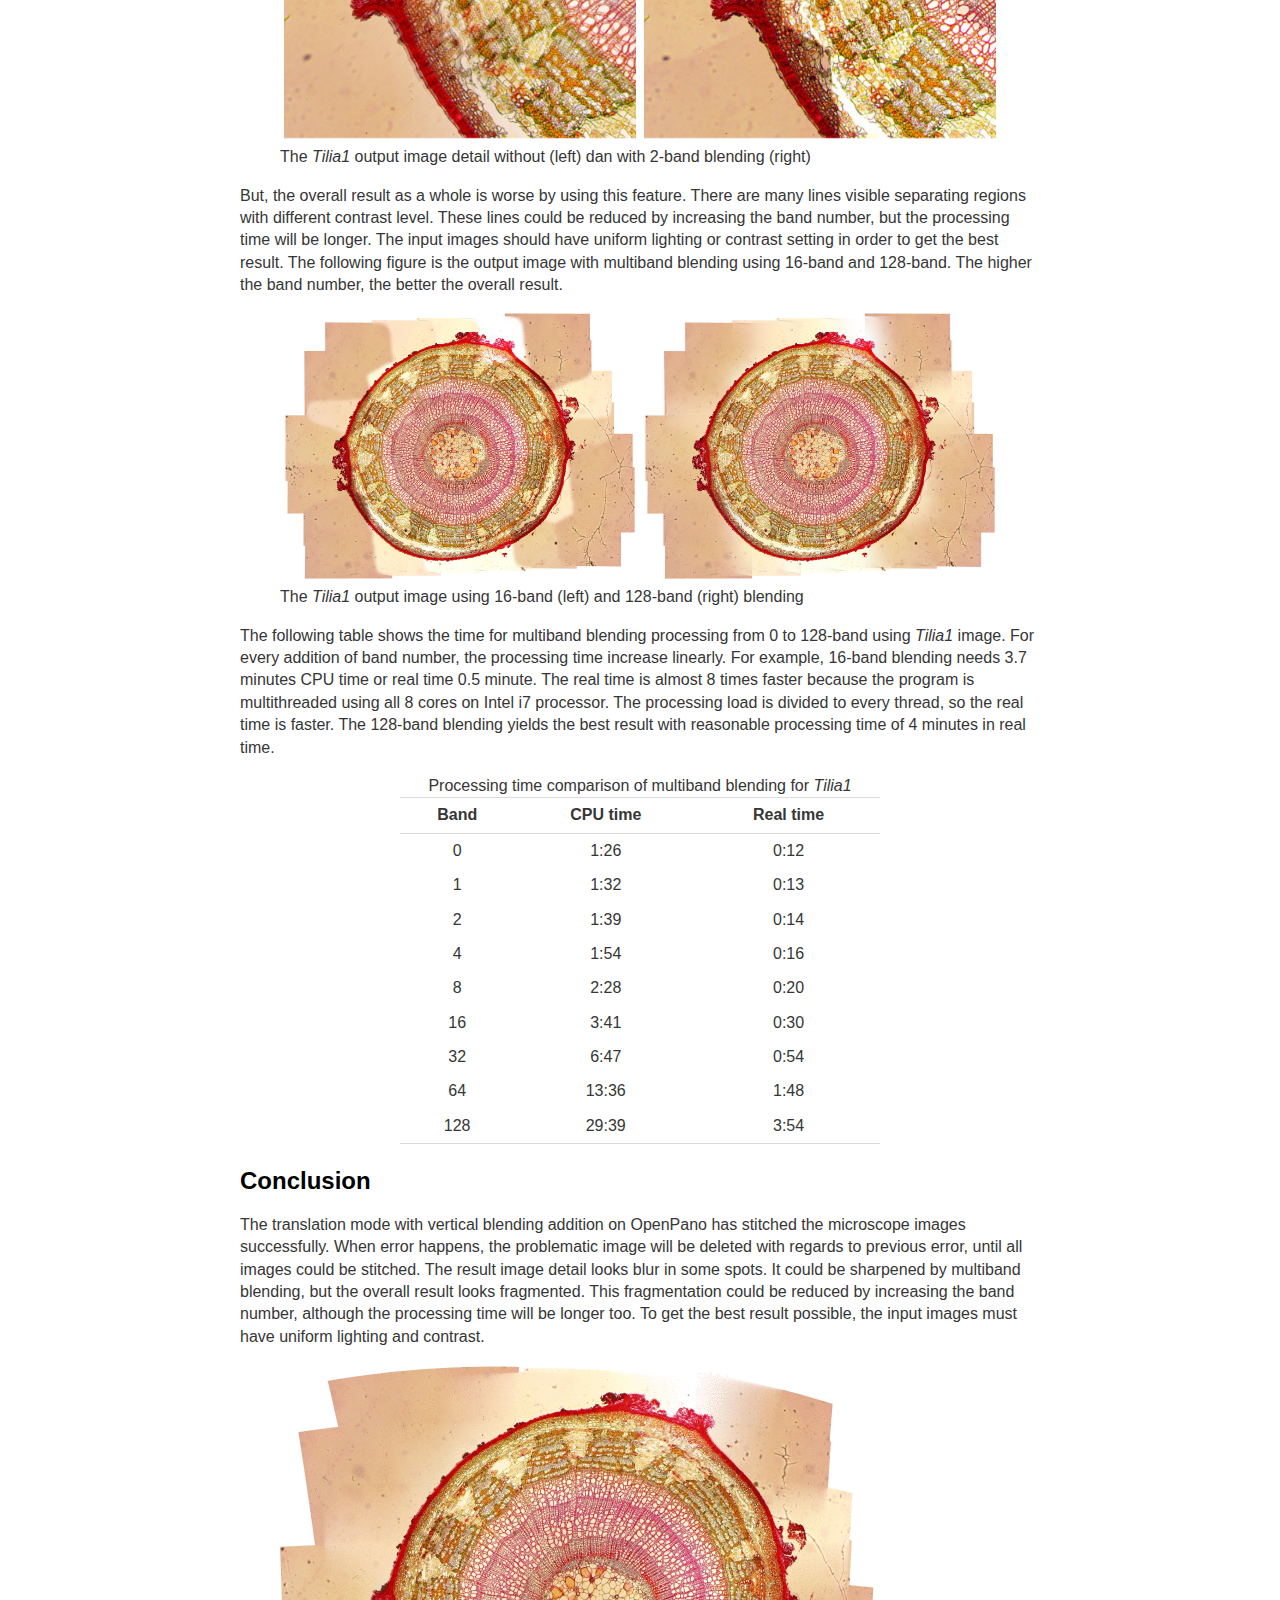
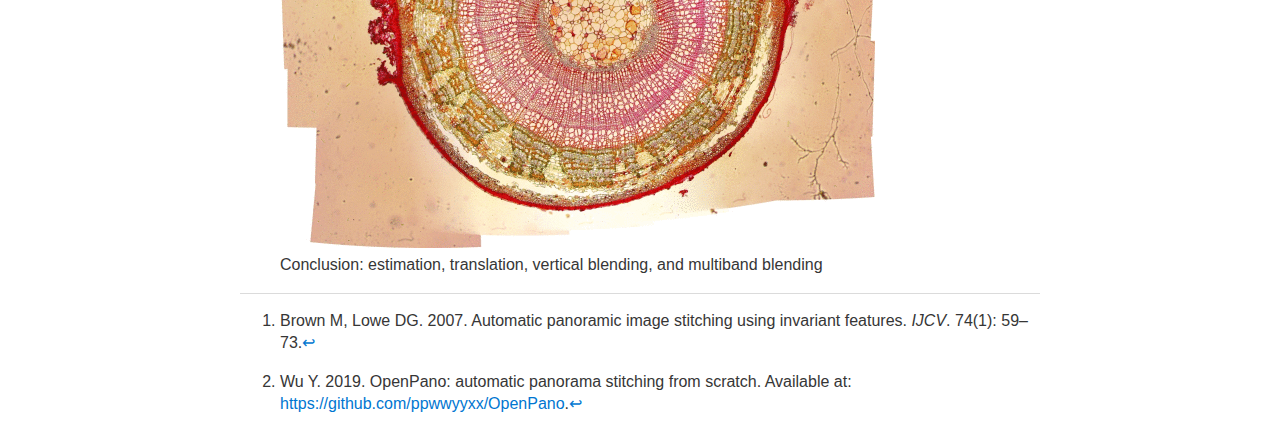
<file: index-en.html>
<!DOCTYPE html>
<html xmlns="http://www.w3.org/1999/xhtml" lang="" xml:lang="">
<head>
  <meta charset="utf-8" />
  <meta name="generator" content="pandoc" />
  <meta name="viewport" content="width=device-width, initial-scale=1.0, user-scalable=yes" />
  <meta name="author" content="Auriza Akbar" />
  <meta name="dcterms.date" content="2019-01-01" />
  <title>Automatic Microscope Images Stitching</title>
  <style>
      code{white-space: pre-wrap;}
      span.smallcaps{font-variant: small-caps;}
      span.underline{text-decoration: underline;}
      div.column{display: inline-block; vertical-align: top; width: 50%;}
  </style>
  <style>
a.sourceLine { display: inline-block; line-height: 1.25; }
a.sourceLine { pointer-events: none; color: inherit; text-decoration: inherit; }
a.sourceLine:empty { height: 1.2em; }
.sourceCode { overflow: visible; }
code.sourceCode { white-space: pre; position: relative; }
div.sourceCode { margin: 1em 0; }
pre.sourceCode { margin: 0; }
@media screen {
div.sourceCode { overflow: auto; }
}
@media print {
code.sourceCode { white-space: pre-wrap; }
a.sourceLine { text-indent: -1em; padding-left: 1em; }
}
pre.numberSource a.sourceLine
  { position: relative; left: -4em; }
pre.numberSource a.sourceLine::before
  { content: attr(title);
    position: relative; left: -1em; text-align: right; vertical-align: baseline;
    border: none; pointer-events: all; display: inline-block;
    -webkit-touch-callout: none; -webkit-user-select: none;
    -khtml-user-select: none; -moz-user-select: none;
    -ms-user-select: none; user-select: none;
    padding: 0 4px; width: 4em;
    color: #aaaaaa;
  }
pre.numberSource { margin-left: 3em; border-left: 1px solid #aaaaaa;  padding-left: 4px; }
div.sourceCode
  {  }
@media screen {
a.sourceLine::before { text-decoration: underline; }
}
code span.al { color: #ff0000; font-weight: bold; } /* Alert */
code span.an { color: #60a0b0; font-weight: bold; font-style: italic; } /* Annotation */
code span.at { color: #7d9029; } /* Attribute */
code span.bn { color: #40a070; } /* BaseN */
code span.bu { } /* BuiltIn */
code span.cf { color: #007020; font-weight: bold; } /* ControlFlow */
code span.ch { color: #4070a0; } /* Char */
code span.cn { color: #880000; } /* Constant */
code span.co { color: #60a0b0; font-style: italic; } /* Comment */
code span.cv { color: #60a0b0; font-weight: bold; font-style: italic; } /* CommentVar */
code span.do { color: #ba2121; font-style: italic; } /* Documentation */
code span.dt { color: #902000; } /* DataType */
code span.dv { color: #40a070; } /* DecVal */
code span.er { color: #ff0000; font-weight: bold; } /* Error */
code span.ex { } /* Extension */
code span.fl { color: #40a070; } /* Float */
code span.fu { color: #06287e; } /* Function */
code span.im { } /* Import */
code span.in { color: #60a0b0; font-weight: bold; font-style: italic; } /* Information */
code span.kw { color: #007020; font-weight: bold; } /* Keyword */
code span.op { color: #666666; } /* Operator */
code span.ot { color: #007020; } /* Other */
code span.pp { color: #bc7a00; } /* Preprocessor */
code span.sc { color: #4070a0; } /* SpecialChar */
code span.ss { color: #bb6688; } /* SpecialString */
code span.st { color: #4070a0; } /* String */
code span.va { color: #19177c; } /* Variable */
code span.vs { color: #4070a0; } /* VerbatimString */
code span.wa { color: #60a0b0; font-weight: bold; font-style: italic; } /* Warning */
  </style>
  <link rel="stylesheet" href="water.css" />
  <!--[if lt IE 9]>
    <script src="//cdnjs.cloudflare.com/ajax/libs/html5shiv/3.7.3/html5shiv-printshiv.min.js"></script>
  <![endif]-->
</head>
<body>
<header id="title-block-header">
<h1 class="title">Automatic Microscope Images Stitching</h1>
<p class="author">Auriza Akbar</p>
<p class="date">2019</p>
</header>
<h1 id="automatic-microscope-images-stitching">Automatic Microscope Images Stitching</h1>
<h2 id="algorithm">Algorithm</h2>
<p>To stitch multiple images together, the following image processing algorithms are needed (Brown and Lowe 2007):<a href="#fn1" class="footnote-ref" id="fnref1" role="doc-noteref"><sup>1</sup></a></p>
<ol type="1">
<li>feature extraction with <em>scale-invariant feature transform</em> (SIFT)</li>
<li>homography estimation or affine transformation with <em>random sample consensus</em> (RANSAC)</li>
<li>optimization of stitching with <em>bundle adjustment</em> and <em>blending</em></li>
</ol>
<p>One implementation of these algorithms is OpenPano by Wu (2019)<a href="#fn2" class="footnote-ref" id="fnref2" role="doc-noteref"><sup>2</sup></a>.</p>
<h2 id="compiling-openpano">Compiling OpenPano</h2>
<p>OpenPano source code was written using C++ from scratch without any computer vision library dependency. In order to run it, the source code must be compiled first. The following is the compilation command on Ubuntu Linux 18.04.</p>
<div class="sourceCode" id="cb1"><pre class="sourceCode bash"><code class="sourceCode bash"><a class="sourceLine" id="cb1-1" title="1"><span class="co"># install dependencies</span></a>
<a class="sourceLine" id="cb1-2" title="2"><span class="fu">sudo</span> apt install cmake libeigen3-dev</a>
<a class="sourceLine" id="cb1-3" title="3"></a>
<a class="sourceLine" id="cb1-4" title="4"><span class="co"># download and extract</span></a>
<a class="sourceLine" id="cb1-5" title="5"><span class="fu">wget</span> https://github.com/ppwwyyxx/OpenPano/archive/master.zip</a>
<a class="sourceLine" id="cb1-6" title="6"><span class="fu">unzip</span> master.zip</a>
<a class="sourceLine" id="cb1-7" title="7"></a>
<a class="sourceLine" id="cb1-8" title="8"><span class="co"># compile</span></a>
<a class="sourceLine" id="cb1-9" title="9"><span class="fu">make</span> -C OpenPano-master/src</a>
<a class="sourceLine" id="cb1-10" title="10"></a>
<a class="sourceLine" id="cb1-11" title="11"><span class="co"># copy to /usr/local</span></a>
<a class="sourceLine" id="cb1-12" title="12"><span class="fu">sudo</span> cp OpenPano-master/src/image-stitching /usr/local/bin</a>
<a class="sourceLine" id="cb1-13" title="13"><span class="fu">sudo</span> cp OpenPano-master/src/config.cfg      /usr/local/etc</a></code></pre></div>
<p>After successful compilation, there will be a new program named <code>image-stitching</code>. The configuration file <code>config.cfg</code> must be copied to the working directory before running this program.</p>
<h2 id="configuring-openpano">Configuring OpenPano</h2>
<p>OpenPano has three stitching modes, each has different requirement:</p>
<ul>
<li><em>cylinder</em>: no camera translation, the images are taken from left to right and must be ordered</li>
<li><em>estimation</em>: no camera translation, the images could be unordered thus very slow</li>
<li><em>translation</em>: pure camera translation at the same depth, must be ordered</li>
</ul>
<p>The default mode for OpenPano is estimation. But for stitching microscope images purpose, the most appropriate mode is translation. This is because the images are taken by sliding the object around while the camera is stationary. The following is the modified configuration file <code>config.cfg</code> in order to switch to translation mode.</p>
<pre><code>CYLINDER            0
ESTIMATE_CAMERA     0
TRANS               1
ORDERED_INPUT       1</code></pre>
<h2 id="running-openpano">Running OpenPano</h2>
<p>In order to get a successful stitching, the input images must be:</p>
<ul>
<li>PNG or JPEG format</li>
<li>ordered sequentially in a snaky manner</li>
<li>has feature overlap more than 10%</li>
</ul>
<p>These images must be given filenames that represent their order. The following figure is an example of the proper ordering sequence.</p>
<figure>
<img src="order.png" alt="The input images are ordered sequentially in a snaky manner" /><figcaption>The input images are ordered sequentially in a snaky manner</figcaption>
</figure>
<p>Before running the program, the <code>config.cfg</code> configuration file must be copied to the working directory. After that, the stitching is started by calling the <code>image-stitching</code> program with all of the images filename as parameter. To get successful stitching, between each image must have feature overlap of more than 10%. When finished successfully, there will be an output image with the filename of <code>out.jpg</code>.</p>
<div class="sourceCode" id="cb3"><pre class="sourceCode bash"><code class="sourceCode bash"><a class="sourceLine" id="cb3-1" title="1"><span class="fu">cp</span> /usr/local/etc/config.cfg .</a>
<a class="sourceLine" id="cb3-2" title="2"><span class="ex">image-stitching</span> *.png</a></code></pre></div>
<p>The following figure is an example of input set <em>Tilia1</em> that consists of 44 images and its output using translation mode. Every input image resolution is 1280×960 pixel and resulting in the output image resolution of 5118×3879 pixel. The image stitching process in translation mode consumes 1.4 minute of CPU time on an Intel Core i7-4770 processor.</p>
<figure>
<img src="input.jpg" alt="The Tilia1 input set of 44 images" /><figcaption>The <em>Tilia1</em> input set of 44 images</figcaption>
</figure>
<figure>
<img src="est-tra.jpg" alt="The Tilia1 output image using estimation (left) and translation (right) mode" /><figcaption>The <em>Tilia1</em> output image using estimation (left) and translation (right) mode</figcaption>
</figure>
<p>Another experiment using estimation mode needs more CPU time of 9.5 minutes. Although the stitching result is relatively better, but it is very slow that makes this mode impractical for a large amount of input images. This mode doesn’t require the input to be ordered, thus its complexity become quadratic because of pairwise matching for each images. Other than that, this mode will distort the result image like a lens form. This is evident at every corner of the result, it is not straight like the original object.</p>
<h2 id="vertical-blending">Vertical Blending</h2>
<p>In the result image of translation mode, there are horizontal lines visible at inter-image stitch. This happens because OpenPano main task is to stitch panoramic image from left to right horizontally, not from top to bottom. Because of that, vertical blending needs to be added to smooth out the result image in translation mode. It is done by deleting line 34 from the source code file <code>src/stitch/blender.cc</code> like the following. After that, the modified OpenPano source code must be recompiled.</p>
<div class="sourceCode" id="cb4"><pre class="sourceCode diff"><code class="sourceCode diff"><a class="sourceLine" id="cb4-1" title="1"><span class="dt">@@ -32,5 +32,4 @@</span></a>
<a class="sourceLine" id="cb4-2" title="2">    if (color.x &lt; 0) continue; \</a>
<a class="sourceLine" id="cb4-3" title="3">    float   w = 0.5 - fabs(c / img.imgref.width() - 0.5); \</a>
<a class="sourceLine" id="cb4-4" title="4"><span class="st">-   if (not config::ORDERED_INPUT) /* blend both direction */\</span></a>
<a class="sourceLine" id="cb4-5" title="5">        w *= (0.5 - fabs(r / img.imgref.height() - 0.5)); \</a>
<a class="sourceLine" id="cb4-6" title="6">    color *= w</a></code></pre></div>
<p>The following figure is the result of translation mode with vertical blending. The horizontal lines has been disappeared, so the quality is as good as estimation mode without the undesired distortion. The CPU time is relatively the same as the ordinary translation mode.</p>
<figure>
<img src="out-trv.jpg" alt="The Tilia1 output image using translation mode with vertical blending" /><figcaption>The <em>Tilia1</em> output image using translation mode with vertical blending</figcaption>
</figure>
<h2 id="stitching-error">Stitching Error</h2>
<p>In the <em>Tilia1</em> example above, the program runs without error because every input images has been stitched successfully. But for many cases, usually there are images that failed to be stitched with previous image. The following is an example of the error message when the program failed to stitch image number 7 and 8.</p>
<pre><code>error: Image 7 and 8 don&#39;t match</code></pre>
<p>Unfortunately when it failed, the program just exit immediately without doing further correction. The image that causing this failure is usually has too few features, so it can’t be stitched with the next image. So, additional step is needed to continue the stitching process when error happens.</p>
<p>The first method is simple, for example when image 7 and 8 is failed, then delete image 8 and re-run the stitching program. This step is repeated until all of the remaining input images are successfully stitched together. But, after image 8 has been deleted, usually image 7 and 9 will be failed, and so onso this failure will continue until the last image.</p>
<p>To address this problem, the second method will delete the failed image with regards to the last deleted image number. For example when image 7 and 8 is failed to stitch, then image 8 is deleted as usual. But then when image 7 and 9 is failed, then image 7 is deleted, because the number is the same as the image that caused the error before. Using this method, the number of failure is reduced, thus improving the result. The following is the illustration for both method.</p>
<figure>
<img src="method.gif" alt="Failed image deletion process using first (left) and second (right) method" /><figcaption>Failed image deletion process using first (left) and second (right) method</figcaption>
</figure>
<p>The following table is the comparison of the number of image deleted between both methods. There are 5 set of input images that will be stitched. It is clear that the second method is better at handling the stitching error. For example, the following is the <em>Tilia5</em> stitching result using both methods.</p>
<table>
<caption>The number of image deleted because of stitching failure</caption>
<thead>
<tr class="header">
<th style="text-align: left;">Input set</th>
<th style="text-align: center;">Total images</th>
<th style="text-align: center;">Method 1</th>
<th style="text-align: center;">Method 2</th>
</tr>
</thead>
<tbody>
<tr class="odd">
<td style="text-align: left;"><em>Tilia1</em></td>
<td style="text-align: center;">44</td>
<td style="text-align: center;">0</td>
<td style="text-align: center;">0</td>
</tr>
<tr class="even">
<td style="text-align: left;"><em>Tilia2</em></td>
<td style="text-align: center;">45</td>
<td style="text-align: center;">2</td>
<td style="text-align: center;">3</td>
</tr>
<tr class="odd">
<td style="text-align: left;"><em>Tilia3</em></td>
<td style="text-align: center;">42</td>
<td style="text-align: center;">6</td>
<td style="text-align: center;">2</td>
</tr>
<tr class="even">
<td style="text-align: left;"><em>Tilia4</em></td>
<td style="text-align: center;">42</td>
<td style="text-align: center;">2</td>
<td style="text-align: center;">3</td>
</tr>
<tr class="odd">
<td style="text-align: left;"><em>Tilia5</em></td>
<td style="text-align: center;">48</td>
<td style="text-align: center;">13</td>
<td style="text-align: center;">4</td>
</tr>
</tbody>
</table>
<figure>
<img src="method-t5.jpg" alt="The Tilia5 output image using first (left) and second (right) method" /><figcaption>The <em>Tilia5</em> output image using first (left) and second (right) method</figcaption>
</figure>
<p>The following code is the implemetation of the second method using shell script. The <code>image-stitching</code> program runs repeatedly until there is no more error message, i.e. it stitched together all the remaining images successfully.</p>
<div class="sourceCode" id="cb6"><pre class="sourceCode bash"><code class="sourceCode bash"><a class="sourceLine" id="cb6-1" title="1"><span class="fu">remove_unmatch ()</span> <span class="kw">{</span></a>
<a class="sourceLine" id="cb6-2" title="2">    <span class="va">img_num=$(</span><span class="fu">grep</span> error err.log <span class="kw">|</span> <span class="fu">sed</span> -E <span class="st">&#39;s/.* ([0-9]+).*/\1/&#39;</span><span class="va">)</span>    <span class="co"># get unmatch image number</span></a>
<a class="sourceLine" id="cb6-3" title="3"></a>
<a class="sourceLine" id="cb6-4" title="4">    <span class="kw">if</span><span class="bu"> [</span> <span class="va">$img_num</span> <span class="ot">=</span> <span class="va">$prev_unmatch</span><span class="bu"> ]</span>; <span class="kw">then</span>                           <span class="co"># if same as previous unmatch:</span></a>
<a class="sourceLine" id="cb6-5" title="5">        <span class="va">img_num=$((</span>img_num-1<span class="va">))</span>                                      <span class="co">#   select the image before unmatch</span></a>
<a class="sourceLine" id="cb6-6" title="6">    <span class="kw">else</span></a>
<a class="sourceLine" id="cb6-7" title="7">        <span class="va">prev_unmatch=$img_num</span></a>
<a class="sourceLine" id="cb6-8" title="8">    <span class="kw">fi</span></a>
<a class="sourceLine" id="cb6-9" title="9"></a>
<a class="sourceLine" id="cb6-10" title="10">    <span class="va">img_file=$(</span><span class="fu">ls</span> *.png <span class="kw">|</span> <span class="fu">head</span> -n <span class="va">$((</span>img_num+1<span class="va">))</span> <span class="kw">|</span> <span class="fu">tail</span> -n 1<span class="va">)</span>       <span class="co"># get its filename</span></a>
<a class="sourceLine" id="cb6-11" title="11">    <span class="fu">mv</span> <span class="va">$img_file</span> <span class="va">$img_file</span>.rem                                      <span class="co"># remove it</span></a>
<a class="sourceLine" id="cb6-12" title="12"><span class="kw">}</span></a>
<a class="sourceLine" id="cb6-13" title="13"></a>
<a class="sourceLine" id="cb6-14" title="14"><span class="fu">cp</span> /usr/local/etc/config.cfg .</a>
<a class="sourceLine" id="cb6-15" title="15"><span class="va">prev_unmatch=</span>1</a>
<a class="sourceLine" id="cb6-16" title="16"><span class="kw">until</span> <span class="ex">image-stitching</span> *.png <span class="op">2&gt;</span> err.log<span class="kw">;</span> <span class="kw">do</span></a>
<a class="sourceLine" id="cb6-17" title="17">    <span class="ex">remove_unmatch</span></a>
<a class="sourceLine" id="cb6-18" title="18"><span class="kw">done</span></a></code></pre></div>
<h2 id="multiband-blending">Multiband Blending</h2>
<p>Although successfully stitched, the output image looks blurry on some spots. Multiband blending feature could be used to get sharper detail. This feature is activated by configuring the <code>MULTIBAND</code> line using the number of band desired. The more band number, the sharper the detail, but it will cost CPU time more. The following figure shows the difference between normal and 2-band blending translation mode.</p>
<figure>
<img src="detail.jpg" alt="The Tilia1 output image detail without (left) dan with 2-band blending (right)" /><figcaption>The <em>Tilia1</em> output image detail without (left) dan with 2-band blending (right)</figcaption>
</figure>
<p>But, the overall result as a whole is worse by using this feature. There are many lines visible separating regions with different contrast level. These lines could be reduced by increasing the band number, but the processing time will be longer. The input images should have uniform lighting or contrast setting in order to get the best result. The following figure is the output image with multiband blending using 16-band and 128-band. The higher the band number, the better the overall result.</p>
<figure>
<img src="mband-16-128.jpg" alt="The Tilia1 output image using 16-band (left) and 128-band (right) blending" /><figcaption>The <em>Tilia1</em> output image using 16-band (left) and 128-band (right) blending</figcaption>
</figure>
<p>The following table shows the time for multiband blending processing from 0 to 128-band using <em>Tilia1</em> image. For every addition of band number, the processing time increase linearly. For example, 16-band blending needs 3.7 minutes CPU time or real time 0.5 minute. The real time is almost 8 times faster because the program is multithreaded using all 8 cores on Intel i7 processor. The processing load is divided to every thread, so the real time is faster. The 128-band blending yields the best result with reasonable processing time of 4 minutes in real time.</p>
<table>
<caption>Processing time comparison of multiband blending for <em>Tilia1</em></caption>
<thead>
<tr class="header">
<th style="text-align: center;">Band</th>
<th style="text-align: center;">CPU time</th>
<th style="text-align: center;">Real time</th>
</tr>
</thead>
<tbody>
<tr class="odd">
<td style="text-align: center;">0</td>
<td style="text-align: center;">1:26</td>
<td style="text-align: center;">0:12</td>
</tr>
<tr class="even">
<td style="text-align: center;">1</td>
<td style="text-align: center;">1:32</td>
<td style="text-align: center;">0:13</td>
</tr>
<tr class="odd">
<td style="text-align: center;">2</td>
<td style="text-align: center;">1:39</td>
<td style="text-align: center;">0:14</td>
</tr>
<tr class="even">
<td style="text-align: center;">4</td>
<td style="text-align: center;">1:54</td>
<td style="text-align: center;">0:16</td>
</tr>
<tr class="odd">
<td style="text-align: center;">8</td>
<td style="text-align: center;">2:28</td>
<td style="text-align: center;">0:20</td>
</tr>
<tr class="even">
<td style="text-align: center;">16</td>
<td style="text-align: center;">3:41</td>
<td style="text-align: center;">0:30</td>
</tr>
<tr class="odd">
<td style="text-align: center;">32</td>
<td style="text-align: center;">6:47</td>
<td style="text-align: center;">0:54</td>
</tr>
<tr class="even">
<td style="text-align: center;">64</td>
<td style="text-align: center;">13:36</td>
<td style="text-align: center;">1:48</td>
</tr>
<tr class="odd">
<td style="text-align: center;">128</td>
<td style="text-align: center;">29:39</td>
<td style="text-align: center;">3:54</td>
</tr>
</tbody>
</table>
<h2 id="conclusion">Conclusion</h2>
<p>The translation mode with vertical blending addition on OpenPano has stitched the microscope images successfully. When error happens, the problematic image will be deleted with regards to previous error, until all images could be stitched. The result image detail looks blur in some spots. It could be sharpened by multiband blending, but the overall result looks fragmented. This fragmentation could be reduced by increasing the band number, although the processing time will be longer too. To get the best result possible, the input images must have uniform lighting and contrast.</p>
<figure>
<img src="out.gif" alt="Conclusion: estimation, translation, vertical blending, and multiband blending" /><figcaption>Conclusion: estimation, translation, vertical blending, and multiband blending</figcaption>
</figure>
<!--

remove_unmatch1 () {
    img_num=$(grep error err.log | sed -E 's/.* ([0-9]+).*/\1/')    # get unmatch image number
    img_file=$(ls *.png | head -n $((img_num+1)) | tail -n 1)       # get its filename
    mv $img_file $img_file.rem                                      # remove it
}

Jumlah error

Citra   Metode 2                Metode 1                estimate
------  ----------              ------------------      ---------
1       0                       0                       0
2       3: 38,37,39             2: 38,39                0
3       2: 36,35                6: 36-41                0
4       3: 5,4,6                2: 5,6                  1: 5
5       4: 5,36,35,47           13: 5,36-47             2: 36,47


Metode          Tilia1 (44)     Tilia2 (45)     Tilia3 (42)     Tilia4 (42)     Tilia5 (48)
-------         -----------     ------------    ------------    ------------    -----------
`ESTIMATE`      9:30 (2:02)     9:26 (2:18)     7:34 (2:06)     8:04 (2:35)#    8:11 (1:52)$
`TRANSLATE`     1:26 (0:12)     1:25 (0:12)*    1:14 (0:11)+    1:15 (0:11)##   1:21 (0:11)$$
`TRANSLATE-2`   1:39 (0:14)     1:37 (0:14)*    1:26 (0:12)+    1:26 (0:12)##   1:34 (0:13)$$

                3:54 (1:14)
                5:10 (1:50)

*error: Image 37 and 38 don't match
+error: Image 35 and 36 don't match
#error: Found a tree of size 41!=42, image 5  are not connected well!
##error: Image 4 and 5 don't match
$error: Found a tree of size 46!=48, image 36 47  are not connected well!
$$error: Image 4 and 5 don't match

Intel i7-4770 4C/8T @ 3.40 GHz; SSD

| *Band* | Waktu CPU | Waktu *real* |
| ------ | :-------: | :----------: |
| 0      |   1:26    |     0:12     |
| 1      |   1:32    |     0:13     |
| 2      |   1:39    |     0:14     |
| 4      |   1:54    |     0:16     |
| 8      |   2:28    |     0:20     |
| 16     |   3:41    |     0:30     |
| 32     |   6:47    |     0:54     |
| 64     |   13:36   |     1:48     |
| 128    |   29:39   |     3:54     |


<http://ppwwyyxx.com/2016/How-to-Write-a-Panorama-Stitcher/>
-->
<section class="footnotes" role="doc-endnotes">
<hr />
<ol>
<li id="fn1" role="doc-endnote"><p>Brown M, Lowe DG. 2007. Automatic panoramic image stitching using invariant features. <em>IJCV</em>. 74(1): 59–73.<a href="#fnref1" class="footnote-back" role="doc-backlink">↩</a></p></li>
<li id="fn2" role="doc-endnote"><p>Wu Y. 2019. OpenPano: automatic panorama stitching from scratch. Available at: <a href="https://github.com/ppwwyyxx/OpenPano" class="uri">https://github.com/ppwwyyxx/OpenPano</a>.<a href="#fnref2" class="footnote-back" role="doc-backlink">↩</a></p></li>
</ol>
</section>
</body>
</html>
</file>
<file: water.css>
body{font-family:-apple-system, BlinkMacSystemFont, 'Segoe UI', 'Roboto', 'Oxygen', 'Ubuntu', 'Cantarell', 'Fira Sans', 'Droid Sans', 'Helvetica Neue', sans-serif;line-height:1.4;max-width:800px;margin:20px auto;padding:0 10px;color:#363636;background:#fff;text-rendering:optimizeLegibility}button,input,textarea{transition:background-color .1s linear,border-color .1s linear,color .1s linear,box-shadow .1s linear,transform .1s ease}h1{font-size:2.2em;margin-top:0}h1,h2,h3,h4,h5,h6{margin-bottom:12px}h1,h2,h3,h4,h5,h6,strong{color:#000}h1,h2,h3,h4,h5,h6,b,strong,th{font-weight:600}button,input[type='submit'],input[type='button'],input[type='checkbox']{cursor:pointer}input:not([type='checkbox']),select{display:block}input,select,button,textarea{color:#000;background-color:#efefef;font-family:inherit;font-size:inherit;margin-right:6px;margin-bottom:6px;padding:10px;border:none;border-radius:6px;outline:none}input:not([type='checkbox']),select,button,textarea{-webkit-appearance:none}textarea{margin-right:0;width:100%;box-sizing:border-box;resize:vertical}button,input[type='submit'],input[type='button']{padding-right:30px;padding-left:30px}button:hover,input[type='submit']:hover,input[type='button']:hover{background:#ddd}input:focus,select:focus,button:focus,textarea:focus{box-shadow:0 0 0 2px rgba(0,150,191,0.670588)}input[type='checkbox']:active,input[type='submit']:active,input[type='button']:active,button:active{transform:translateY(2px)}input:disabled{cursor:not-allowed;opacity:.5}::placeholder{color:#949494}a{text-decoration:none;color:#0076d1}a:hover{text-decoration:underline}code,kbd{background:#efefef;color:#000;padding:5px;border-radius:6px}pre>code{padding:10px;display:block;overflow-x:auto}img{max-width:100%}hr{border:none;border-top:1px solid #dbdbdb}table{border-collapse:collapse;margin-bottom:10px;margin-left:auto;margin-right:auto;min-width:60%}td,th{padding:6px}table,th{border-bottom:1px solid #dbdbdb}th{border-top:1px solid #dbdbdb}
</file>
